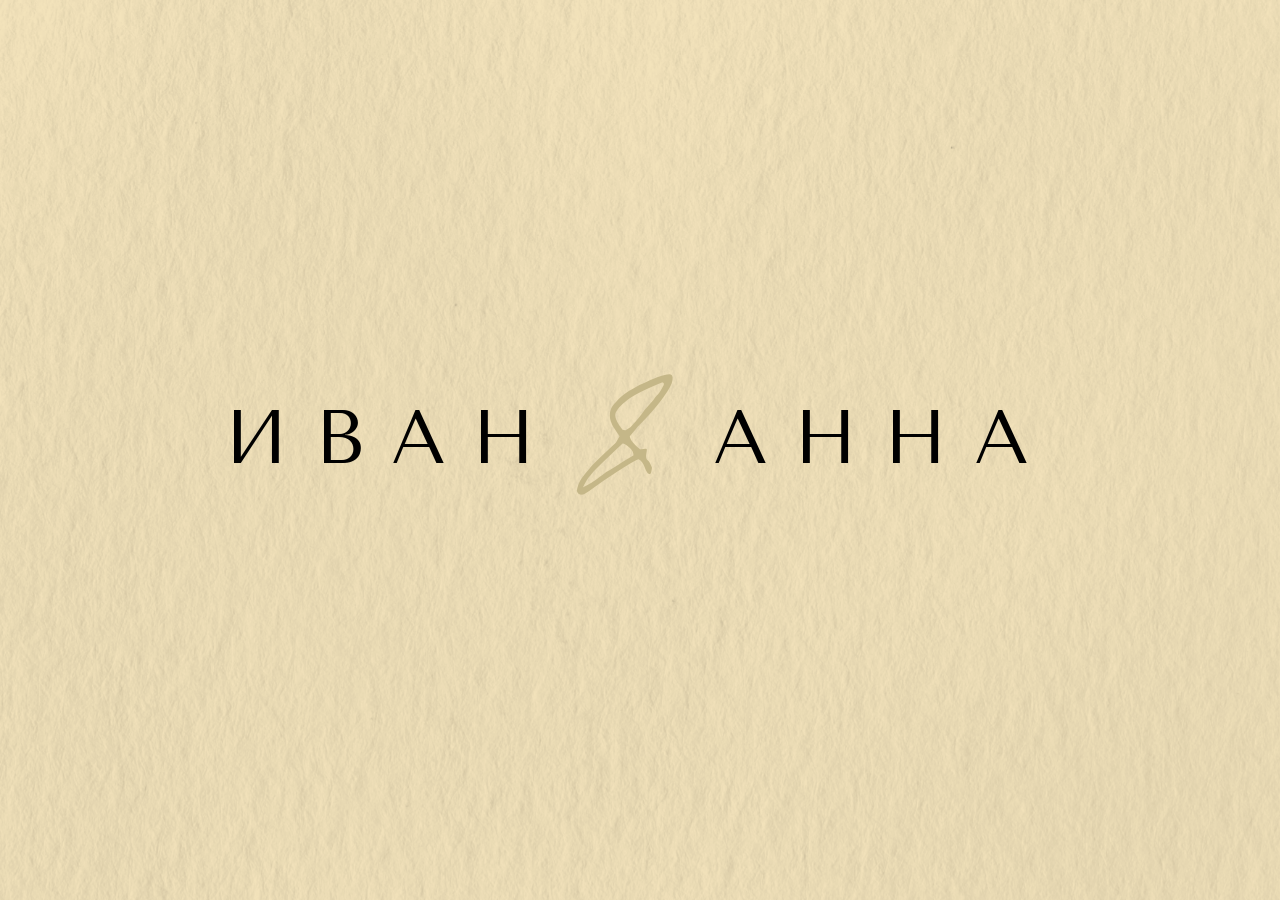
<file: wedding-invitation/index.html>
<!DOCTYPE html>
<html lang="ru">
	<head>
		<title>Иван & Анна</title>

		<meta charset="UTF-8">

		<!-- Fonts -->
		<link rel="preconnect" href="https://fonts.googleapis.com">
		<link rel="preconnect" href="https://fonts.gstatic.com" crossorigin>
		<link href="https://fonts.googleapis.com/css2?family=Cormorant:ital,wght@0,300;0,400;0,500;0,600;0,700;1,300;1,400;1,500;1,600;1,700&family=Tenor+Sans&display=swap" rel="stylesheet">
		<link rel="stylesheet" type="text/css" href="fonts/fonts.css">

		<!-- CSS -->
		<link rel="stylesheet" type="text/css" href="css/style.css">

		<meta name="viewport" content="width=device-width, initial-scale=1">

		<meta name="format-detection" content="telephone=no">

		<meta name="robots" content="noindex, noimageindex, nofollow, noai, noimageai">
	</head>
	<body class="animation">
		
		<div class="bg-image"></div>

		<button class="btn-confirm" onClick="smoothScroll('form');">
			<svg viewBox="0 0 194 194" fill="none" xmlns="http://www.w3.org/2000/svg"> <path d="M177.35 108.751C177.349 108.774 177.314 108.782 177.247 108.777C177.179 108.772 177.146 108.759 177.148 108.736C177.175 108.364 177.202 108.072 177.229 107.859L177.332 106.693L177.408 105.425C177.412 105.21 177.428 104.916 177.455 104.544C177.457 104.522 177.492 104.513 177.559 104.518C177.627 104.523 177.66 104.537 177.658 104.559C177.628 104.976 177.633 105.283 177.676 105.478C177.717 105.685 177.814 105.828 177.967 105.907C178.131 105.987 178.382 106.04 178.72 106.065L186.428 106.631C186.811 106.659 187.066 106.655 187.193 106.619C187.32 106.594 187.405 106.515 187.448 106.383C187.492 106.25 187.53 105.97 187.561 105.541L187.816 102.076C187.849 101.626 187.854 101.32 187.832 101.16C187.809 101.011 187.737 100.909 187.616 100.855C187.495 100.812 187.243 100.777 186.86 100.749L179.152 100.183C178.803 100.157 178.547 100.172 178.384 100.228C178.221 100.284 178.105 100.406 178.034 100.593C177.964 100.781 177.913 101.083 177.883 101.5C177.88 101.534 177.845 101.548 177.778 101.543C177.71 101.538 177.678 101.519 177.68 101.485C177.706 101.125 177.733 100.838 177.76 100.624L177.87 99.3579L177.94 98.1735C177.945 97.9586 177.96 97.6652 177.988 97.2933C177.989 97.2708 178.024 97.262 178.092 97.267C178.159 97.272 178.192 97.2857 178.191 97.3082C178.16 97.7252 178.166 98.0315 178.208 98.2272C178.25 98.4341 178.347 98.5772 178.499 98.6564C178.663 98.7477 178.913 98.8057 179.251 98.8306L186.874 99.3903C187.224 99.4159 187.497 99.402 187.693 99.3484C187.89 99.2949 188.04 99.17 188.145 98.9738C188.25 98.7776 188.317 98.4823 188.346 98.0879C188.349 98.0541 188.384 98.0397 188.452 98.0447C188.519 98.0496 188.552 98.069 188.549 98.1028C188.522 98.4747 188.49 98.8348 188.453 99.1833C188.319 100.692 188.194 102.251 188.075 103.863C187.969 105.305 187.863 106.991 187.755 108.92L187.712 109.512C187.71 109.534 187.675 109.543 187.608 109.538C187.54 109.533 187.507 109.519 187.509 109.497C187.538 109.091 187.516 108.784 187.44 108.574C187.365 108.365 187.235 108.214 187.049 108.121C186.862 108.039 186.594 107.985 186.245 107.96L178.622 107.4C178.284 107.375 178.028 107.39 177.854 107.446C177.691 107.513 177.574 107.64 177.503 107.828C177.432 108.026 177.381 108.334 177.35 108.751Z" fill="black"/> <path d="M175.551 115.186C175.791 114.163 176.242 113.306 176.904 112.614C177.573 111.935 178.367 111.472 179.284 111.223C180.21 110.987 181.157 110.983 182.124 111.21C183.257 111.476 184.158 111.989 184.827 112.749C185.507 113.512 185.946 114.387 186.144 115.373C186.339 116.371 186.327 117.337 186.108 118.272C185.863 119.317 185.4 120.178 184.719 120.853C184.049 121.532 183.264 121.986 182.363 122.216C181.459 122.456 180.556 122.471 179.654 122.259C178.653 122.024 177.797 121.545 177.085 120.821C176.372 120.096 175.879 119.232 175.604 118.228C175.326 117.234 175.309 116.22 175.551 115.186ZM175.779 115.849C175.614 116.553 175.647 117.228 175.878 117.874C176.11 118.52 176.534 119.084 177.153 119.566C177.779 120.061 178.577 120.422 179.544 120.649C180.567 120.889 181.523 120.922 182.411 120.747C183.297 120.584 184.044 120.219 184.652 119.654C185.258 119.1 185.664 118.383 185.871 117.503C186.139 116.359 185.958 115.376 185.326 114.555C184.706 113.736 183.714 113.167 182.35 112.847C181.305 112.602 180.316 112.561 179.384 112.726C178.452 112.89 177.668 113.24 177.031 113.775C176.393 114.322 175.975 115.013 175.779 115.849Z" fill="black"/> <path d="M170.384 131.831C170.347 131.926 170.315 131.974 170.29 131.976C170.271 131.993 170.214 131.983 170.12 131.945C170.057 131.92 169.893 131.843 169.628 131.714C169.048 131.398 168.344 131.076 167.514 130.747C167.461 130.726 167.448 130.684 167.473 130.621C167.498 130.558 167.536 130.537 167.589 130.558C168.482 130.912 169.236 130.956 169.852 130.69C170.468 130.424 170.962 129.824 171.333 128.889L173.164 124.273C173.468 123.507 173.496 122.855 173.246 122.319C172.987 121.778 172.374 121.316 171.408 120.933C171.355 120.912 171.342 120.87 171.367 120.807C171.392 120.744 171.43 120.723 171.483 120.744C172.27 121.056 173.016 121.291 173.719 121.449C173.807 121.472 173.901 121.496 174 121.523C174.088 121.546 174.179 121.576 174.274 121.614C174.358 121.647 174.408 121.673 174.425 121.692C174.438 121.722 174.427 121.778 174.394 121.862C174.073 122.671 174.285 123.545 175.031 124.485C175.782 125.44 176.748 126.315 177.927 127.111C179.117 127.911 180.163 128.491 181.066 128.849C181.487 129.016 181.847 129.025 182.149 128.878C182.447 128.74 182.723 128.351 182.977 127.711C182.985 127.69 183.021 127.692 183.084 127.717C183.147 127.742 183.174 127.765 183.166 127.786L180.153 135.379C180.145 135.4 180.109 135.398 180.046 135.373C179.983 135.348 179.956 135.325 179.964 135.304C180.118 134.915 180.199 134.619 180.207 134.416C180.225 134.216 180.176 134.051 180.058 133.919C179.936 133.797 179.717 133.674 179.402 133.549L172.109 130.655C171.699 130.493 171.423 130.408 171.28 130.4C171.137 130.392 171.013 130.476 170.906 130.653C170.796 130.84 170.622 131.232 170.384 131.831ZM179.871 132.277C180.217 132.414 180.457 132.485 180.589 132.489C180.717 132.503 180.816 132.451 180.887 132.333C180.969 132.22 181.089 131.964 181.247 131.565L181.572 130.745C181.697 130.43 181.743 130.193 181.709 130.034C181.67 129.885 181.563 129.757 181.387 129.651C181.221 129.548 180.838 129.348 180.239 129.05C179.023 128.409 177.74 127.584 176.39 126.574C175.036 125.575 174.201 124.569 173.886 123.557L172.173 127.873C171.998 128.314 171.896 128.602 171.867 128.736C171.844 128.885 171.879 128.996 171.972 129.07C172.071 129.158 172.293 129.27 172.64 129.408L179.871 132.277Z" fill="black"/> <path d="M177.29 140.107C177.635 139.498 177.733 138.924 177.584 138.385C177.444 137.851 177.048 137.289 176.396 136.699C176.382 136.678 176.391 136.638 176.425 136.579C176.452 136.53 176.476 136.511 176.496 136.522C176.759 136.723 177.186 137.023 177.778 137.423C178.369 137.823 178.822 138.112 179.137 138.29C179.186 138.318 179.194 138.361 179.161 138.42C179.127 138.479 179.086 138.495 179.037 138.467C178.82 138.345 178.559 138.554 178.253 139.095C177.75 139.914 177.176 140.893 176.53 142.034C176.202 142.614 175.864 143.234 175.516 143.894L174.963 144.905C174.757 145.269 174.632 145.549 174.586 145.744C174.541 145.939 174.578 146.102 174.697 146.235C174.731 146.267 174.734 146.308 174.706 146.357C174.673 146.416 174.636 146.434 174.597 146.412C174.339 146.227 173.916 145.942 173.328 145.557C172.735 145.183 172.252 144.89 171.878 144.678C171.859 144.667 171.866 144.632 171.899 144.573C171.927 144.524 171.951 144.505 171.97 144.516C172.766 144.876 173.423 144.988 173.941 144.853C174.459 144.717 174.899 144.33 175.261 143.691C175.467 143.327 175.59 143.053 175.63 142.868C175.68 142.688 175.657 142.533 175.563 142.401C175.478 142.276 175.293 142.132 175.008 141.971L168.209 138.121C167.905 137.949 167.667 137.853 167.496 137.834C167.319 137.825 167.153 137.9 166.998 138.059C166.843 138.218 166.649 138.504 166.415 138.917C166.404 138.936 166.369 138.93 166.31 138.896C166.251 138.863 166.227 138.836 166.238 138.817C166.433 138.472 166.591 138.205 166.712 138.014L167.387 136.857L168.015 135.713C168.116 135.511 168.267 135.233 168.468 134.879C168.484 134.849 168.522 134.851 168.581 134.885C168.64 134.918 168.661 134.95 168.645 134.979C168.416 135.382 168.274 135.691 168.217 135.906C168.161 136.12 168.182 136.301 168.28 136.448C168.389 136.6 168.591 136.76 168.886 136.927L175.714 140.793C175.989 140.949 176.203 141.03 176.354 141.038C176.515 141.052 176.66 140.991 176.789 140.856C176.917 140.721 177.084 140.471 177.29 140.107Z" fill="black"/> <path d="M165.994 149.701C165.389 150.377 164.708 150.777 163.951 150.901C163.194 151.025 162.508 150.857 161.893 150.396C161.414 150.037 161.075 149.585 160.876 149.04C160.68 148.511 160.631 147.945 160.73 147.342C160.832 146.755 161.083 146.194 161.483 145.661C161.7 145.372 161.951 145.065 162.235 144.742C162.339 144.623 162.46 144.48 162.598 144.315C162.736 144.15 162.886 143.959 163.049 143.742L163.747 142.783C163.867 142.605 164.035 142.371 164.252 142.081C164.273 142.054 164.31 142.061 164.364 142.102C164.418 142.142 164.435 142.176 164.415 142.203C164.178 142.52 164.027 142.767 163.964 142.946C163.903 143.14 163.912 143.316 163.991 143.475C164.07 143.633 164.245 143.814 164.517 144.017L170.794 148.725C171.065 148.928 171.288 149.046 171.462 149.077C171.629 149.118 171.793 149.079 171.953 148.959C172.116 148.855 172.316 148.645 172.553 148.328C172.567 148.31 172.601 148.322 172.655 148.362C172.709 148.403 172.73 148.432 172.716 148.45L172.194 149.118C171.878 149.502 171.631 149.812 171.455 150.047C171.272 150.291 171.086 150.568 170.896 150.877C170.83 150.984 170.751 151.108 170.659 151.25C170.559 151.402 170.448 151.559 170.326 151.721C169.743 152.499 169.137 152.969 168.506 153.131C167.885 153.301 167.303 153.182 166.761 152.775C166.327 152.45 166.039 152.015 165.896 151.471C165.763 150.933 165.796 150.343 165.994 149.701ZM170.289 151.291C170.452 151.074 170.555 150.89 170.597 150.738C170.634 150.596 170.604 150.447 170.509 150.291C170.417 150.151 170.235 149.979 169.964 149.776L167.388 147.844L166.927 148.43C166.479 149.027 166.315 149.603 166.435 150.159C166.555 150.715 166.895 151.203 167.455 151.623C167.971 152.009 168.471 152.18 168.957 152.135C169.445 152.105 169.889 151.824 170.289 151.291ZM161.917 145.647C161.436 146.289 161.247 146.889 161.351 147.447C161.448 148.014 161.808 148.532 162.432 149C163.119 149.515 163.813 149.738 164.513 149.671C165.214 149.603 165.83 149.224 166.361 148.535C166.553 148.298 166.777 147.979 167.035 147.579L163.713 145.088C163.487 144.919 163.287 144.818 163.113 144.786C162.948 144.761 162.77 144.811 162.578 144.935C162.395 145.067 162.174 145.304 161.917 145.647Z" fill="black"/> <path d="M155.068 157.036C155.085 157.051 155.078 157.075 155.047 157.108C155.024 157.133 154.996 157.146 154.964 157.147C154.933 157.164 154.913 157.169 154.905 157.161C154.388 156.522 153.87 155.96 153.351 155.473C153.285 155.411 153.247 155.353 153.237 155.297C153.235 155.249 153.269 155.188 153.339 155.114L158.274 149.845C158.298 149.82 158.334 149.831 158.383 149.877C158.433 149.923 158.446 149.959 158.423 149.984C158.145 150.28 157.965 150.514 157.882 150.685C157.8 150.855 157.793 151.019 157.862 151.177C157.94 151.342 158.102 151.541 158.349 151.773L164.076 157.137C164.324 157.368 164.528 157.514 164.69 157.572C164.852 157.631 165.019 157.609 165.192 157.508C165.365 157.422 165.586 157.235 165.857 156.947C165.88 156.922 165.916 156.933 165.966 156.979C166.015 157.025 166.028 157.061 166.005 157.086L161.278 162.132C161.201 162.215 161.125 162.221 161.051 162.152L159.469 160.717C159.445 160.693 159.451 160.653 159.489 160.596C159.528 160.555 159.564 160.542 159.596 160.557C160.104 160.924 160.596 161.083 161.075 161.036C161.561 160.996 162.005 160.762 162.406 160.333L162.997 159.702C163.337 159.339 163.511 159.046 163.52 158.822C163.537 158.605 163.397 158.358 163.1 158.08L160.589 155.728L159.315 157.089C158.921 157.509 158.701 157.884 158.656 158.213C158.619 158.55 158.753 158.862 159.058 159.147C159.075 159.163 159.064 159.191 159.025 159.232C158.979 159.282 158.947 159.299 158.931 159.283L157.903 158.298L157.335 157.789C157.056 157.558 156.842 157.373 156.694 157.234C156.677 157.219 156.692 157.186 156.738 157.137C156.785 157.087 156.816 157.07 156.833 157.086C157.187 157.418 157.544 157.558 157.902 157.507C158.26 157.471 158.648 157.23 159.065 156.785L160.305 155.462L157.472 152.808C157.175 152.53 156.923 152.395 156.715 152.402C156.5 152.417 156.234 152.593 155.917 152.931L155.164 153.735C154.724 154.205 154.497 154.72 154.483 155.28C154.47 155.856 154.665 156.441 155.068 157.036Z" fill="black"/> <path d="M151.244 158.885C151.009 158.61 150.803 158.437 150.624 158.367C150.453 158.305 150.25 158.329 150.017 158.438C149.775 158.555 149.439 158.797 149.009 159.163C148.983 159.185 148.949 159.17 148.905 159.118C148.861 159.067 148.852 159.03 148.877 159.008C149.23 158.708 149.509 158.478 149.714 158.318L150.848 157.375L151.727 156.603C151.883 156.456 152.103 156.261 152.387 156.019C152.404 156.005 152.435 156.023 152.479 156.075C152.523 156.126 152.536 156.159 152.519 156.174C152.209 156.438 152.004 156.65 151.903 156.81C151.793 156.977 151.764 157.143 151.815 157.308C151.873 157.481 152.012 157.696 152.232 157.954L157.319 163.928C157.539 164.186 157.726 164.354 157.88 164.43C158.035 164.507 158.203 164.504 158.386 164.423C158.568 164.357 158.813 164.192 159.123 163.929C159.14 163.914 159.171 163.933 159.215 163.984C159.259 164.036 159.272 164.069 159.255 164.084L158.573 164.642C158.197 164.932 157.897 165.173 157.673 165.363C157.467 165.539 157.233 165.761 156.971 166.028C156.868 166.116 156.712 166.256 156.504 166.448C156.295 166.656 156.109 166.829 155.946 166.968C155.137 167.657 154.334 168.029 153.536 168.085C152.745 168.15 152.042 167.822 151.427 167.099C150.951 166.54 150.69 165.946 150.644 165.317C150.59 164.696 150.701 164.103 150.979 163.541C151.248 162.985 151.614 162.509 152.079 162.114C152.328 161.901 152.553 161.747 152.753 161.651C152.779 161.629 152.81 161.639 152.847 161.682C152.869 161.708 152.887 161.738 152.9 161.771C152.905 161.811 152.895 161.835 152.87 161.841C152.703 161.923 152.534 162.038 152.362 162.185C151.854 162.617 151.582 163.168 151.544 163.838C151.506 164.509 151.784 165.192 152.378 165.889C152.956 166.568 153.579 166.951 154.245 167.036C154.919 167.13 155.54 166.936 156.107 166.452C156.365 166.232 156.541 166.046 156.633 165.893C156.724 165.756 156.741 165.601 156.682 165.428C156.631 165.264 156.492 165.048 156.265 164.782L151.244 158.885Z" fill="black"/> <path d="M136.571 167.927C136.486 167.983 136.432 168.004 136.41 167.991C136.385 167.994 136.345 167.952 136.29 167.867C136.253 167.81 136.164 167.652 136.024 167.393C135.734 166.8 135.347 166.129 134.863 165.379C134.832 165.332 134.845 165.289 134.902 165.253C134.959 165.216 135.003 165.221 135.034 165.269C135.555 166.075 136.144 166.549 136.8 166.689C137.456 166.83 138.206 166.628 139.051 166.082L143.221 163.385C143.913 162.937 144.314 162.423 144.422 161.841C144.525 161.251 144.293 160.519 143.729 159.646C143.698 159.598 143.712 159.556 143.768 159.519C143.825 159.483 143.869 159.488 143.9 159.535C144.36 160.247 144.831 160.871 145.312 161.407C145.371 161.477 145.432 161.552 145.497 161.631C145.556 161.701 145.612 161.778 145.668 161.864C145.717 161.939 145.743 161.99 145.745 162.015C145.739 162.046 145.697 162.087 145.622 162.136C144.891 162.608 144.557 163.443 144.618 164.641C144.676 165.855 144.955 167.128 145.453 168.461C145.958 169.803 146.474 170.882 147.001 171.698C147.247 172.077 147.535 172.294 147.867 172.349C148.189 172.41 148.639 172.254 149.218 171.879C149.237 171.867 149.265 171.889 149.301 171.946C149.338 172.003 149.347 172.038 149.328 172.05L142.468 176.486C142.449 176.498 142.422 176.476 142.385 176.419C142.348 176.362 142.339 176.327 142.358 176.315C142.709 176.088 142.947 175.894 143.071 175.733C143.202 175.581 143.257 175.417 143.238 175.241C143.209 175.072 143.103 174.845 142.918 174.56L138.658 167.971C138.418 167.601 138.243 167.371 138.131 167.282C138.02 167.192 137.869 167.189 137.68 167.271C137.482 167.359 137.112 167.578 136.571 167.927ZM144.039 173.795C144.241 174.108 144.395 174.305 144.5 174.385C144.596 174.471 144.707 174.486 144.834 174.432C144.966 174.386 145.212 174.247 145.573 174.014L146.313 173.536C146.597 173.352 146.772 173.185 146.837 173.035C146.892 172.892 146.879 172.726 146.797 172.536C146.721 172.357 146.526 171.972 146.211 171.381C145.592 170.153 145.026 168.737 144.513 167.131C143.99 165.532 143.894 164.228 144.224 163.221L140.325 165.742C139.926 166 139.676 166.175 139.575 166.268C139.47 166.376 139.434 166.487 139.467 166.6C139.496 166.729 139.612 166.95 139.815 167.263L144.039 173.795Z" fill="black"/> <path d="M125.243 173.181C125.223 173.19 125.198 173.164 125.17 173.102C125.142 173.041 125.139 173.005 125.159 172.996C125.499 172.842 125.768 172.725 125.969 172.647L127.087 172.158L128.283 171.596C128.464 171.501 128.708 171.384 129.017 171.244C129.048 171.23 129.077 171.254 129.105 171.316C129.133 171.377 129.132 171.415 129.101 171.429C128.71 171.607 128.434 171.763 128.272 171.899C128.11 172.034 128.031 172.188 128.035 172.36C128.043 172.543 128.117 172.788 128.257 173.097L131.067 179.285L133.872 171.031L133.689 170.63C133.549 170.321 133.413 170.104 133.281 169.978C133.154 169.862 132.986 169.82 132.778 169.853C132.569 169.885 132.27 169.99 131.879 170.168C131.858 170.177 131.834 170.151 131.806 170.089C131.778 170.028 131.774 169.992 131.795 169.983C132.124 169.833 132.389 169.719 132.589 169.641L133.784 169.117L134.872 168.604C135.063 168.505 135.328 168.378 135.668 168.224C135.688 168.215 135.713 168.241 135.741 168.303C135.769 168.364 135.773 168.4 135.752 168.409C135.371 168.582 135.105 168.734 134.954 168.865C134.792 169 134.713 169.154 134.717 169.326C134.715 169.513 134.784 169.761 134.924 170.07L138.168 177.214C138.308 177.523 138.442 177.735 138.569 177.851C138.696 177.967 138.859 178.011 139.057 177.983C139.26 177.966 139.552 177.87 139.932 177.697C139.963 177.683 139.993 177.707 140.021 177.769C140.049 177.831 140.047 177.869 140.017 177.883L139.223 178.225C138.781 178.4 138.416 178.553 138.128 178.684C137.799 178.834 137.403 179.026 136.939 179.262L136.174 179.627C136.154 179.637 136.129 179.611 136.101 179.549C136.073 179.487 136.069 179.452 136.09 179.442C136.471 179.269 136.74 179.11 136.897 178.964C137.054 178.818 137.133 178.652 137.135 178.465C137.132 178.293 137.06 178.053 136.92 177.744L134.117 171.571L131.32 179.84L131.488 180.21C131.628 180.519 131.767 180.729 131.904 180.84C132.036 180.967 132.208 181.019 132.422 180.996C132.625 180.979 132.921 180.881 133.312 180.703C133.343 180.689 133.373 180.713 133.401 180.775C133.429 180.837 133.427 180.875 133.396 180.889L132.649 181.21C132.166 181.404 131.76 181.576 131.431 181.725C131.143 181.856 130.777 182.035 130.334 182.261L129.539 182.64C129.518 182.65 129.494 182.624 129.466 182.562C129.438 182.5 129.434 182.465 129.455 182.455C129.835 182.282 130.099 182.125 130.246 181.984C130.397 181.853 130.476 181.7 130.483 181.523C130.479 181.351 130.407 181.111 130.267 180.802L127.023 173.657C126.883 173.349 126.747 173.131 126.615 173.005C126.478 172.894 126.31 172.852 126.112 172.88C125.913 172.908 125.624 173.008 125.243 173.181Z" fill="black"/> <path d="M124.356 183.897C125.03 183.704 125.502 183.362 125.772 182.873C126.046 182.394 126.157 181.716 126.105 180.838C126.109 180.813 126.144 180.791 126.209 180.772C126.264 180.757 126.294 180.76 126.3 180.782C126.347 181.109 126.442 181.623 126.584 182.322C126.726 183.022 126.847 183.546 126.947 183.893C126.963 183.947 126.938 183.984 126.873 184.003C126.808 184.021 126.767 184.004 126.752 183.949C126.683 183.71 126.35 183.677 125.753 183.848C124.821 184.081 123.725 184.378 122.465 184.74C121.824 184.924 121.149 185.13 120.438 185.358L119.335 185.692C118.933 185.808 118.648 185.919 118.479 186.027C118.31 186.134 118.222 186.277 118.214 186.455C118.216 186.502 118.19 186.533 118.135 186.549C118.07 186.567 118.031 186.555 118.019 186.511C117.964 186.198 117.862 185.698 117.712 185.013C117.551 184.33 117.411 183.782 117.292 183.37C117.286 183.348 117.316 183.328 117.381 183.309C117.435 183.294 117.465 183.297 117.472 183.318C117.788 184.133 118.178 184.673 118.643 184.939C119.107 185.205 119.692 185.237 120.398 185.034C120.8 184.919 121.08 184.809 121.238 184.705C121.399 184.611 121.492 184.485 121.517 184.325C121.545 184.176 121.513 183.944 121.423 183.629L119.265 176.12C119.168 175.783 119.065 175.548 118.957 175.415C118.837 175.285 118.666 175.222 118.444 175.227C118.222 175.232 117.883 175.3 117.427 175.431C117.405 175.438 117.385 175.408 117.367 175.343C117.348 175.278 117.349 175.242 117.371 175.236C117.751 175.127 118.051 175.046 118.272 174.995L119.563 174.641L120.813 174.265C121.027 174.191 121.329 174.098 121.72 173.986C121.753 173.977 121.778 174.005 121.797 174.07C121.816 174.135 121.809 174.172 121.776 174.182C121.331 174.31 121.013 174.43 120.822 174.544C120.632 174.657 120.52 174.801 120.488 174.975C120.459 175.16 120.491 175.415 120.584 175.741L122.751 183.282C122.839 183.587 122.934 183.794 123.036 183.906C123.142 184.028 123.288 184.086 123.474 184.08C123.66 184.073 123.954 184.012 124.356 183.897Z" fill="black"/> <path d="M110.066 182.781C107.766 183.138 106.474 182.401 106.19 180.57C106.091 179.933 106.154 179.346 106.379 178.808C106.593 178.272 106.947 177.828 107.442 177.477C107.936 177.126 108.524 176.897 109.205 176.792C109.484 176.748 109.821 176.713 110.217 176.686C110.375 176.673 110.584 176.652 110.842 176.623C111.089 176.596 111.375 176.558 111.699 176.507L112.785 176.322C113.006 176.276 113.301 176.224 113.67 176.167C113.703 176.162 113.725 176.193 113.736 176.26C113.746 176.327 113.735 176.363 113.701 176.368C113.29 176.443 112.998 176.517 112.826 176.589C112.656 176.673 112.55 176.798 112.507 176.965C112.453 177.133 112.453 177.391 112.507 177.737L113.711 185.491C113.765 185.837 113.836 186.077 113.926 186.212C114.017 186.358 114.156 186.445 114.344 186.473C114.531 186.501 114.832 186.489 115.247 186.436C115.269 186.432 115.286 186.464 115.296 186.531C115.306 186.598 115.3 186.633 115.278 186.637L114.472 186.745C113.977 186.799 113.579 186.849 113.277 186.896C112.942 186.948 112.52 187.025 112.01 187.127L111.142 187.279C111.119 187.282 111.103 187.25 111.092 187.183C111.082 187.116 111.088 187.081 111.11 187.078C111.533 187.001 111.84 186.919 112.033 186.832C112.214 186.746 112.33 186.614 112.382 186.434C112.436 186.266 112.436 186.009 112.383 185.663L111.865 182.33C111.213 182.546 110.613 182.696 110.066 182.781ZM109.575 177.077C108.715 177.211 108.132 177.507 107.826 177.966C107.511 178.438 107.421 179.11 107.556 179.98C107.707 180.952 108.022 181.617 108.501 181.978C108.979 182.338 109.638 182.453 110.475 182.323C110.877 182.26 111.322 182.145 111.811 181.978L111.184 177.942C111.127 177.574 110.99 177.315 110.772 177.166C110.554 177.017 110.155 176.987 109.575 177.077Z" fill="black"/> <path d="M87.9425 177.626C87.9199 177.625 87.9101 177.59 87.913 177.523C87.9158 177.455 87.9286 177.421 87.9512 177.422C88.3237 177.438 88.6169 177.456 88.8309 177.477L89.9985 177.543L91.2692 177.58C91.4842 177.578 91.7779 177.585 92.1504 177.601C92.173 177.602 92.1828 177.636 92.18 177.704C92.1771 177.772 92.1644 177.805 92.1418 177.804C91.7241 177.786 91.4181 177.801 91.2238 177.85C91.0182 177.898 90.8782 177.999 90.8038 178.154C90.7289 178.321 90.6842 178.573 90.6698 178.912L90.3419 186.633C90.3256 187.017 90.3373 187.272 90.3772 187.398C90.4058 187.524 90.4871 187.606 90.6211 187.646C90.7552 187.685 91.0366 187.714 91.4656 187.733L94.9368 187.88C95.3883 187.899 95.6938 187.895 95.8533 187.868C96.0015 187.84 96.1008 187.765 96.1512 187.643C96.1903 187.52 96.2181 187.267 96.2344 186.883L96.5623 179.162C96.5772 178.812 96.5541 178.557 96.4931 178.396C96.4321 178.235 96.3068 178.122 96.1173 178.058C95.9278 177.993 95.6242 177.952 95.2066 177.934C95.1727 177.933 95.1572 177.898 95.1601 177.83C95.163 177.763 95.1813 177.73 95.2152 177.731C95.5764 177.746 95.864 177.764 96.078 177.785L97.3473 177.855L98.5332 177.889C98.7482 177.887 99.0419 177.893 99.4145 177.909C99.437 177.91 99.4469 177.945 99.444 178.012C99.4411 178.08 99.4284 178.113 99.4058 178.113C98.9882 178.095 98.6822 178.11 98.4879 178.158C98.2823 178.206 98.1423 178.308 98.0678 178.463C97.9816 178.629 97.9313 178.881 97.9169 179.22L97.5926 186.856C97.5777 187.206 97.6001 187.479 97.6596 187.673C97.7192 187.868 97.8487 188.015 98.048 188.114C98.2474 188.213 98.5446 188.271 98.9397 188.288C98.9736 188.289 98.9891 188.324 98.9862 188.391C98.9833 188.459 98.9649 188.492 98.9311 188.491C98.5586 188.475 98.1976 188.454 97.8481 188.428C96.3364 188.341 94.7735 188.263 93.1592 188.195C91.7143 188.133 90.026 188.079 88.0943 188.03L87.5016 188.005C87.4791 188.004 87.4692 187.97 87.4721 187.902C87.475 187.834 87.4877 187.801 87.5103 187.802C87.9166 187.819 88.2233 187.787 88.4304 187.705C88.6374 187.624 88.7845 187.489 88.8717 187.3C88.9475 187.111 88.9929 186.842 89.0078 186.492L89.3322 178.855C89.3465 178.516 89.3235 178.261 89.2629 178.089C89.1906 177.927 89.0597 177.814 88.8702 177.75C88.6694 177.685 88.3602 177.643 87.9425 177.626Z" fill="black"/> <path d="M83.6505 178.076C83.7155 177.72 83.7188 177.451 83.6603 177.268C83.5999 177.096 83.4535 176.954 83.2212 176.843C82.9777 176.73 82.5781 176.622 82.0224 176.521C81.9891 176.514 81.9785 176.478 81.9907 176.411C82.0029 176.345 82.0257 176.314 82.059 176.321C82.5147 176.404 82.8693 176.474 83.1229 176.532L84.5703 176.814L85.7237 177.008C85.9369 177.035 86.2269 177.082 86.5936 177.15C86.6159 177.154 86.6209 177.189 86.6087 177.256C86.5965 177.322 86.5793 177.354 86.5571 177.35C86.1569 177.276 85.8629 177.251 85.6749 177.274C85.4758 177.296 85.3287 177.378 85.2336 177.521C85.1364 177.676 85.0573 177.92 84.9964 178.253L83.5852 185.972C83.5242 186.305 83.5129 186.556 83.5511 186.724C83.5893 186.892 83.6979 187.021 83.8766 187.111C84.0423 187.21 84.3251 187.296 84.7253 187.369C84.7475 187.373 84.7525 187.409 84.7403 187.475C84.7281 187.542 84.7109 187.573 84.6887 187.569L83.8248 187.394C83.3621 187.286 82.9862 187.206 82.6973 187.153C82.4305 187.105 82.1107 187.063 81.7378 187.03C81.6045 187.005 81.3978 186.973 81.118 186.934C80.8249 186.903 80.5728 186.868 80.3616 186.83C79.3169 186.639 78.5204 186.252 77.9723 185.669C77.4221 185.098 77.2323 184.345 77.403 183.412C77.5351 182.689 77.8302 182.112 78.2884 181.678C78.7355 181.243 79.2648 180.955 79.8764 180.814C80.4768 180.672 81.0771 180.655 81.6772 180.765C81.9996 180.824 82.2612 180.9 82.4622 180.994C82.4956 181 82.5072 181.031 82.497 181.087C82.4909 181.12 82.4793 181.152 82.462 181.184C82.4337 181.213 82.4095 181.22 82.3893 181.205C82.2196 181.128 82.0236 181.069 81.8013 181.029C81.1455 180.909 80.5461 181.046 80.0031 181.441C79.46 181.835 79.1062 182.483 78.9416 183.383C78.7811 184.261 78.8784 184.985 79.2336 185.555C79.5867 186.137 80.13 186.495 80.8636 186.629C81.197 186.69 81.4522 186.708 81.629 186.682C81.7928 186.666 81.9232 186.581 82.0204 186.427C82.1155 186.283 82.1946 186.039 82.2576 185.695L83.6505 178.076Z" fill="black"/> <path d="M66.5284 172.132C66.507 172.125 66.5068 172.089 66.528 172.025C66.5492 171.96 66.5705 171.932 66.592 171.939C66.9462 172.055 67.2235 172.152 67.4239 172.23L68.5778 172.627L69.8389 173.024C70.0356 173.077 70.295 173.156 70.617 173.262C70.6492 173.272 70.6547 173.31 70.6336 173.374C70.6124 173.439 70.5857 173.465 70.5535 173.455C70.1456 173.321 69.8363 173.249 69.6254 173.239C69.4146 173.229 69.2523 173.289 69.1385 173.418C69.0211 173.558 68.9096 173.789 68.8037 174.111L66.6815 180.567L74.3334 176.392L74.471 175.974C74.5768 175.652 74.624 175.4 74.6126 175.217C74.5975 175.046 74.5023 174.902 74.3267 174.784C74.1511 174.667 73.8594 174.542 73.4515 174.408C73.4301 174.4 73.4299 174.365 73.4511 174.3C73.4723 174.236 73.4936 174.207 73.5151 174.214C73.8585 174.327 74.1305 174.423 74.3309 174.5L75.5653 174.924L76.7137 175.284C76.9212 175.34 77.202 175.426 77.5562 175.543C77.5777 175.55 77.5778 175.586 77.5567 175.65C77.5355 175.714 77.5142 175.743 77.4927 175.736C77.0956 175.605 76.7969 175.537 76.5968 175.531C76.386 175.521 76.2237 175.58 76.1099 175.71C75.9818 175.846 75.8649 176.075 75.759 176.397L73.3086 183.851C73.2028 184.173 73.1574 184.42 73.1724 184.592C73.1874 184.763 73.2773 184.906 73.4421 185.019C73.6034 185.144 73.8826 185.271 74.2798 185.402C74.312 185.412 74.3175 185.45 74.2963 185.514C74.2752 185.578 74.2485 185.605 74.2163 185.595L73.4005 185.309C72.9567 185.139 72.5846 185.005 72.284 184.906C71.9406 184.793 71.5184 184.666 71.0176 184.525L70.2073 184.277C70.1859 184.27 70.1857 184.234 70.2069 184.17C70.228 184.105 70.2494 184.077 70.2708 184.084C70.668 184.214 70.9737 184.279 71.1881 184.278C71.4025 184.277 71.5737 184.209 71.7017 184.072C71.8155 183.943 71.9254 183.718 72.0312 183.396L74.1482 176.956L66.4909 181.146L66.3639 181.533C66.2581 181.855 66.218 182.103 66.2438 182.278C66.2552 182.461 66.347 182.616 66.519 182.743C66.6803 182.868 66.9649 182.997 67.3728 183.131C67.405 183.142 67.4105 183.179 67.3893 183.244C67.3682 183.308 67.3415 183.335 67.3093 183.324L66.5418 183.054C66.0551 182.87 65.64 182.722 65.2965 182.609C64.996 182.51 64.6061 182.394 64.1267 182.26L63.2842 182.001C63.2628 181.994 63.2626 181.958 63.2838 181.894C63.3049 181.83 63.3263 181.801 63.3477 181.808C63.7449 181.939 64.0453 182.002 64.2489 181.997C64.449 182.004 64.6113 181.944 64.7359 181.818C64.8497 181.689 64.9595 181.464 65.0653 181.142L67.5157 173.687C67.6215 173.365 67.6687 173.113 67.6572 172.931C67.6315 172.756 67.5362 172.612 67.3714 172.498C67.2066 172.384 66.9256 172.262 66.5284 172.132Z" fill="black"/> <path d="M54.8916 178.151C54.4275 177.917 53.9712 177.63 53.5227 177.29C53.0691 176.96 52.7341 176.645 52.5179 176.346C52.4575 176.265 52.43 176.195 52.4353 176.134C52.4253 176.078 52.4383 175.99 52.4741 175.869L53.231 173.954C53.2463 173.924 53.2817 173.916 53.3372 173.932C53.3877 173.957 53.4103 173.987 53.4051 174.023C53.2706 174.942 53.4042 175.743 53.8061 176.427C54.2029 177.12 54.8199 177.678 55.6572 178.101C56.3937 178.472 57.1208 178.624 57.8385 178.555C58.5512 178.497 59.209 178.234 59.8119 177.766C60.4047 177.293 60.9046 176.653 61.3116 175.846C61.7848 174.908 62.0382 173.954 62.0719 172.984C62.1056 172.014 61.9317 171.142 61.5504 170.367C61.1539 169.598 60.5874 169.028 59.851 168.656C58.3983 167.923 56.9394 168.232 55.4745 169.581C55.4592 169.611 55.4314 169.616 55.3911 169.596C55.3608 169.58 55.3381 169.563 55.323 169.542C55.2979 169.517 55.2904 169.494 55.3005 169.474L56.4358 167.75C56.5171 167.639 56.583 167.571 56.6336 167.546C56.669 167.526 56.7423 167.519 56.8535 167.524C57.9647 167.629 59.0046 167.926 59.9731 168.414C61.1937 169.03 62.0905 169.786 62.6635 170.682C63.2313 171.588 63.5161 172.517 63.5179 173.466C63.5196 174.416 63.3119 175.305 62.8947 176.132C62.4216 177.07 61.7446 177.773 60.8638 178.24C59.9678 178.712 58.9943 178.936 57.9434 178.912C56.8773 178.893 55.86 178.639 54.8916 178.151Z" fill="black"/> <path d="M41.1628 169.259C41.1349 169.239 41.1402 169.202 41.1787 169.146C41.2171 169.09 41.2503 169.072 41.2782 169.091C41.5294 169.264 41.8465 169.332 42.2294 169.294C42.606 169.265 42.9919 169.133 43.3872 168.898L50.8556 164.391C51.2795 164.134 51.6561 163.996 51.9855 163.976C52.3056 163.949 52.6284 164.048 52.9541 164.273C53.2611 164.484 53.4689 164.73 53.5774 165.011C53.6859 165.291 53.6601 165.548 53.4998 165.781C53.3844 165.948 53.2292 166.054 53.0343 166.098C52.8329 166.151 52.6345 166.111 52.4391 165.976C52.2623 165.854 52.1641 165.718 52.1445 165.567C52.1155 165.41 52.1216 165.222 52.1625 165.003C52.1929 164.86 52.2073 164.739 52.2057 164.642C52.1976 164.554 52.1564 164.484 52.0819 164.433C51.9889 164.369 51.8684 164.355 51.7206 164.39C51.5728 164.425 51.3786 164.518 51.1381 164.668L50.1512 165.264L49.2459 173.12C49.1942 173.633 49.204 174.017 49.2753 174.272C49.3309 174.53 49.4936 174.752 49.7634 174.937C49.782 174.95 49.7721 174.985 49.7336 175.04C49.6952 175.096 49.6666 175.118 49.648 175.105L49.1552 174.745C48.8889 174.534 48.6116 174.329 48.3232 174.13C47.8859 173.829 47.4561 173.547 47.0339 173.283C46.888 173.196 46.7126 173.082 46.508 172.941C46.48 172.922 46.4853 172.885 46.5238 172.829C46.5622 172.773 46.5954 172.755 46.6233 172.774C47.2281 173.191 47.6362 173.245 47.8478 172.938C47.9183 172.836 47.9662 172.677 47.9914 172.461L48.7276 166.135L43.7073 169.18C43.5303 169.278 43.3873 169.405 43.2783 169.564C42.9963 169.973 43.2041 170.418 43.9019 170.899C43.9298 170.918 43.9246 170.956 43.8861 171.011C43.8476 171.067 43.8145 171.086 43.7865 171.066L43.21 170.649C42.8879 170.399 42.5966 170.185 42.3361 170.005C42.1686 169.89 41.9575 169.758 41.7028 169.61L41.1628 169.259Z" fill="black"/> <path d="M37.8921 165.964C38.412 166.433 38.9512 166.654 39.5097 166.625C40.0607 166.605 40.6952 166.341 41.4132 165.832C41.4368 165.823 41.4737 165.841 41.524 165.887C41.5659 165.924 41.5793 165.952 41.5642 165.969C41.311 166.181 40.925 166.533 40.406 167.023C39.887 167.514 39.5063 167.893 39.264 168.162C39.2261 168.203 39.182 168.202 39.1317 168.156C39.0814 168.111 39.0752 168.067 39.113 168.025C39.2796 167.841 39.1323 167.54 38.6712 167.124C37.9811 166.455 37.1498 165.681 36.1771 164.803C35.6824 164.356 35.1507 163.891 34.5822 163.408L33.7155 162.648C33.4053 162.368 33.1599 162.185 32.9795 162.098C32.7991 162.011 32.6311 162.012 32.4756 162.1C32.4369 162.125 32.3966 162.12 32.3547 162.082C32.3044 162.036 32.2944 161.997 32.3247 161.963C32.5619 161.751 32.932 161.4 33.435 160.911C33.9297 160.414 34.3209 160.006 34.6087 159.687C34.6238 159.67 34.6565 159.685 34.7068 159.73C34.7488 159.768 34.7622 159.795 34.747 159.812C34.2226 160.511 33.97 161.127 33.9893 161.662C34.0085 162.197 34.2907 162.711 34.8357 163.203C35.146 163.483 35.3871 163.663 35.5591 163.742C35.7236 163.83 35.8802 163.842 36.0289 163.778C36.1701 163.723 36.3505 163.574 36.5701 163.331L41.8066 157.533C42.0414 157.273 42.1866 157.061 42.2423 156.898C42.2896 156.728 42.2525 156.55 42.1311 156.364C42.0096 156.178 41.7728 155.926 41.4206 155.608C41.4039 155.593 41.4182 155.56 41.4636 155.51C41.5091 155.46 41.5402 155.442 41.5569 155.457C41.8504 155.722 42.0772 155.935 42.2374 156.095L43.2197 157.005L44.1995 157.867C44.3748 158.01 44.6133 158.218 44.9152 158.49C44.9404 158.513 44.9302 158.549 44.8848 158.6C44.8394 158.65 44.8041 158.664 44.7789 158.641C44.4351 158.331 44.1646 158.124 43.9674 158.023C43.7703 157.921 43.5893 157.902 43.4246 157.966C43.2523 158.039 43.0526 158.201 42.8254 158.453L37.5662 164.276C37.3542 164.511 37.2279 164.701 37.1873 164.847C37.1392 165.002 37.167 165.156 37.2709 165.311C37.3748 165.466 37.5819 165.683 37.8921 165.964Z" fill="black"/> <path d="M26.4332 154.914C26.0991 154.515 25.7931 154.072 25.5151 153.582C25.2285 153.1 25.0447 152.679 24.964 152.319C24.9405 152.221 24.9431 152.145 24.9719 152.091C24.9847 152.036 25.0314 151.96 25.1121 151.863L26.5632 150.402C26.5891 150.38 26.6246 150.387 26.6696 150.423C26.7059 150.466 26.7147 150.503 26.696 150.534C26.2097 151.325 26.0164 152.114 26.116 152.901C26.207 153.695 26.5538 154.451 27.1567 155.169C27.6868 155.801 28.2952 156.227 28.9816 156.448C29.6594 156.675 30.3676 156.693 31.1062 156.501C31.8375 156.301 32.5493 155.91 33.2417 155.329C34.0467 154.653 34.6559 153.876 35.0696 152.998C35.4832 152.12 35.6676 151.25 35.6227 150.388C35.5619 149.525 35.2664 148.777 34.7362 148.145C33.6904 146.899 32.2283 146.607 30.3499 147.268C30.3239 147.29 30.2964 147.284 30.2674 147.249C30.2456 147.223 30.2317 147.198 30.2259 147.173C30.2127 147.14 30.2148 147.116 30.2321 147.102L31.9555 145.965C32.0739 145.896 32.1613 145.859 32.2177 145.856C32.2582 145.851 32.3285 145.874 32.4284 145.923C33.4082 146.457 34.2467 147.14 34.9439 147.971C35.8227 149.018 36.3485 150.067 36.5214 151.116C36.6855 152.173 36.5811 153.139 36.2079 154.012C35.8348 154.886 35.2933 155.62 34.5836 156.216C33.7787 156.891 32.8795 157.27 31.8859 157.351C30.8764 157.431 29.8936 157.253 28.9373 156.817C27.9651 156.379 27.1304 155.744 26.4332 154.914Z" fill="black"/> <path d="M23.8392 143.047C23.4177 142.243 23.281 141.465 23.4291 140.712C23.5772 139.96 23.9745 139.376 24.6212 138.961C25.1253 138.638 25.6672 138.478 26.2469 138.482C26.8111 138.483 27.3584 138.635 27.889 138.939C28.4039 139.24 28.8414 139.67 29.2013 140.232C29.3965 140.536 29.5957 140.878 29.799 141.258C29.8749 141.397 29.966 141.56 30.0724 141.747C30.1788 141.933 30.3052 142.141 30.4516 142.369L31.1064 143.359C31.2318 143.533 31.3921 143.773 31.5873 144.077C31.6056 144.106 31.5862 144.138 31.5292 144.175C31.4721 144.211 31.4344 144.215 31.4161 144.187C31.2026 143.854 31.0233 143.627 30.8782 143.505C30.7174 143.38 30.5491 143.327 30.3732 143.346C30.1974 143.364 29.9668 143.465 29.6815 143.648L23.0767 147.885C22.7914 148.068 22.6035 148.235 22.513 148.387C22.4165 148.53 22.3963 148.697 22.4525 148.889C22.493 149.078 22.62 149.339 22.8335 149.672C22.8457 149.691 22.8233 149.719 22.7662 149.755C22.7092 149.792 22.6745 149.801 22.6623 149.782L22.2191 149.059C21.9697 148.629 21.7657 148.29 21.6071 148.042C21.4424 147.786 21.2482 147.514 21.0244 147.228C20.9478 147.13 20.859 147.012 20.758 146.876C20.6509 146.729 20.5424 146.571 20.4326 146.4C19.908 145.582 19.6796 144.849 19.7475 144.202C19.8059 143.56 20.1203 143.056 20.6909 142.69C21.1474 142.397 21.6557 142.28 22.2157 142.336C22.7662 142.399 23.3073 142.636 23.8392 143.047ZM20.849 146.515C20.9954 146.743 21.132 146.904 21.2589 146.997C21.3796 147.081 21.5296 147.105 21.7089 147.071C21.8725 147.033 22.097 146.923 22.3823 146.74L25.0927 145.001L24.7044 144.364C24.3018 143.737 23.8191 143.382 23.2564 143.3C22.6937 143.218 22.1176 143.366 21.5279 143.744C20.9859 144.092 20.6511 144.501 20.5237 144.972C20.3807 145.44 20.4891 145.954 20.849 146.515ZM29.0624 140.643C28.6292 139.968 28.1331 139.581 27.5738 139.483C27.0084 139.376 26.3976 139.533 25.7414 139.954C25.0186 140.418 24.5666 140.99 24.3853 141.67C24.2041 142.35 24.3435 143.059 24.8037 143.797C24.9589 144.06 25.1789 144.382 25.4636 144.763L28.9586 142.521C29.1964 142.369 29.3605 142.217 29.4509 142.065C29.5319 141.919 29.5477 141.734 29.4983 141.511C29.4395 141.294 29.2942 141.004 29.0624 140.643Z" fill="black"/> <path d="M21.5092 125.914C21.4997 125.893 21.5257 125.869 21.5872 125.84C21.6487 125.812 21.6842 125.808 21.6937 125.828C21.8504 126.166 21.9687 126.435 22.0487 126.635L22.5461 127.749L23.117 128.942C23.2127 129.122 23.3318 129.365 23.4742 129.673C23.4884 129.704 23.4648 129.733 23.4033 129.762C23.3418 129.79 23.3039 129.789 23.2896 129.758C23.1092 129.369 22.9507 129.093 22.8139 128.933C22.6772 128.772 22.5228 128.694 22.3508 128.699C22.1685 128.709 21.9236 128.785 21.616 128.927L15.4492 131.783L23.7231 134.526L24.1229 134.34C24.4305 134.198 24.6469 134.06 24.7722 133.928C24.8873 133.8 24.9277 133.632 24.8935 133.423C24.8593 133.215 24.752 132.916 24.5716 132.526C24.5621 132.506 24.5881 132.481 24.6496 132.453C24.7111 132.424 24.7466 132.42 24.7561 132.441C24.9081 132.769 25.024 133.033 25.104 133.232L25.637 134.424L26.158 135.508C26.2585 135.698 26.387 135.963 26.5437 136.301C26.5532 136.322 26.5272 136.346 26.4657 136.375C26.4042 136.403 26.3687 136.407 26.3592 136.386C26.1835 136.007 26.0297 135.742 25.8977 135.592C25.761 135.431 25.6066 135.353 25.4346 135.358C25.2475 135.357 25.0002 135.428 24.6927 135.571L17.5723 138.868C17.2647 139.011 17.0534 139.146 16.9384 139.274C16.8233 139.402 16.7805 139.565 16.81 139.763C16.8292 139.966 16.9266 140.257 17.1023 140.636C17.1165 140.667 17.0929 140.696 17.0314 140.725C16.9699 140.753 16.932 140.752 16.9177 140.721L16.5699 139.93C16.391 139.49 16.2351 139.126 16.1021 138.839C15.9502 138.511 15.7548 138.116 15.5159 137.654L15.1444 136.892C15.1349 136.872 15.1609 136.847 15.2224 136.819C15.2839 136.79 15.3194 136.786 15.3289 136.807C15.5046 137.186 15.6659 137.454 15.8129 137.61C15.9599 137.766 16.1269 137.844 16.3139 137.845C16.4859 137.84 16.7257 137.766 17.0333 137.624L23.1848 134.775L14.8955 132.039L14.5264 132.21C14.2189 132.353 14.0099 132.493 13.8996 132.631C13.7743 132.764 13.7236 132.937 13.7476 133.15C13.7668 133.353 13.8666 133.649 14.047 134.038C14.0613 134.069 14.0376 134.099 13.9761 134.127C13.9146 134.156 13.8767 134.155 13.8625 134.124L13.536 133.379C13.3381 132.897 13.1632 132.493 13.0113 132.165C12.8783 131.878 12.6971 131.513 12.4677 131.072L12.082 130.279C12.0725 130.259 12.0985 130.234 12.16 130.206C12.2216 130.177 12.2571 130.173 12.2666 130.194C12.4422 130.573 12.6012 130.836 12.7434 130.981C12.8754 131.132 13.0298 131.21 13.2065 131.215C13.3785 131.21 13.6183 131.137 13.9259 130.994L21.0463 127.697C21.3539 127.554 21.5703 127.417 21.6956 127.284C21.8059 127.146 21.8463 126.978 21.8169 126.78C21.7874 126.582 21.6849 126.293 21.5092 125.914Z" fill="black"/> <path d="M16.5986 117.904C16.577 117.911 16.5595 117.892 16.5462 117.849C16.5363 117.817 16.5388 117.786 16.5537 117.758C16.5545 117.722 16.5603 117.703 16.5711 117.7C17.3819 117.568 18.1274 117.398 18.8076 117.188C18.894 117.162 18.9638 117.158 19.017 117.177C19.0593 117.199 19.0955 117.259 19.1254 117.356L21.2501 124.256C21.2601 124.289 21.2327 124.315 21.1679 124.335C21.1031 124.355 21.0657 124.349 21.0557 124.316C20.936 123.927 20.8226 123.655 20.7154 123.499C20.6082 123.343 20.4691 123.256 20.2979 123.237C20.116 123.222 19.8631 123.265 19.5391 123.365L12.0398 125.674C11.7159 125.774 11.4883 125.879 11.3571 125.99C11.2258 126.102 11.1615 126.258 11.164 126.458C11.1524 126.65 11.2048 126.936 11.3212 127.314C11.3312 127.346 11.3038 127.372 11.239 127.392C11.1742 127.412 11.1368 127.406 11.1268 127.374L9.0919 120.765C9.05865 120.657 9.09062 120.588 9.1878 120.558L11.2187 119.897C11.2511 119.887 11.2826 119.913 11.3134 119.975C11.33 120.029 11.3238 120.066 11.2947 120.087C10.7241 120.345 10.3408 120.694 10.1449 121.132C9.93813 121.574 9.92121 122.076 10.0941 122.638L10.3485 123.464C10.4948 123.939 10.6631 124.236 10.8533 124.355C11.0328 124.477 11.3169 124.478 11.7056 124.358L14.9936 123.346L14.445 121.564C14.2754 121.013 14.0589 120.637 13.7956 120.434C13.5214 120.235 13.1846 120.196 12.785 120.319C12.7634 120.326 12.7443 120.302 12.7277 120.248C12.7077 120.184 12.7086 120.148 12.7302 120.141L14.0957 119.739L14.8196 119.498C15.1585 119.37 15.4251 119.276 15.6195 119.216C15.6411 119.209 15.6619 119.239 15.6818 119.303C15.7018 119.368 15.7009 119.404 15.6793 119.41C15.215 119.553 14.9164 119.793 14.7836 120.13C14.6366 120.459 14.6529 120.915 14.8325 121.498L15.3662 123.231L19.0753 122.089C19.4641 121.969 19.707 121.817 19.8042 121.634C19.898 121.439 19.8767 121.121 19.7404 120.678L19.4162 119.625C19.2267 119.01 18.8922 118.557 18.4129 118.267C17.9194 117.97 17.3146 117.849 16.5986 117.904Z" fill="black"/> <circle cx="13.7963" cy="108.294" r="3.08141" fill="#C5B788"/> <circle cx="183.275" cy="86.7237" r="3.08141" fill="#C5B788"/> <path d="M17.0503 85.9854C17.0519 85.9628 17.0865 85.9539 17.1541 85.9586C17.2217 85.9633 17.2547 85.977 17.2532 85.9995C17.2273 86.3715 17.2013 86.6641 17.1751 86.8775L17.0771 88.0429L17.0058 89.3121C17.0022 89.527 16.9874 89.8205 16.9615 90.1924C16.96 90.215 16.9254 90.2239 16.8578 90.2192C16.7901 90.2145 16.7571 90.2008 16.7587 90.1783C16.7877 89.7613 16.7807 89.455 16.7376 89.2595C16.6954 89.0527 16.5977 88.9099 16.4446 88.8313C16.2803 88.752 16.029 88.7005 15.6909 88.677L7.98131 88.1408C7.59808 88.1141 7.34291 88.119 7.21579 88.1555C7.08945 88.1807 7.00468 88.2597 6.96145 88.3926C6.91823 88.5255 6.88173 88.8061 6.85194 89.2344L6.61088 92.7004C6.57952 93.1512 6.57526 93.4567 6.5981 93.6169C6.62172 93.7657 6.69396 93.867 6.8148 93.9207C6.93644 93.9632 7.18886 93.9977 7.57209 94.0244L15.2816 94.5606C15.6311 94.5849 15.887 94.5687 16.0495 94.5121C16.212 94.4554 16.3281 94.3332 16.3978 94.1456C16.4675 93.9579 16.5168 93.6555 16.5458 93.2385C16.5482 93.2046 16.5832 93.1901 16.6508 93.1948C16.7184 93.1995 16.7511 93.2188 16.7487 93.2526C16.7236 93.6133 16.698 93.9003 16.6718 94.1136L16.5667 95.3805L16.5013 96.5652C16.4977 96.7801 16.483 97.0735 16.4571 97.4455C16.4555 97.468 16.4209 97.477 16.3533 97.4722C16.2857 97.4675 16.2526 97.4539 16.2542 97.4314C16.2832 97.0143 16.2762 96.7081 16.2332 96.5125C16.1909 96.3057 16.0932 96.163 15.9402 96.0844C15.7766 95.9938 15.5257 95.9367 15.1876 95.9132L7.56255 95.3828C7.21314 95.3585 6.94028 95.3735 6.74396 95.4278C6.54765 95.4821 6.39735 95.6076 6.29307 95.8042C6.18879 96.0008 6.12293 96.2963 6.09549 96.6908C6.09314 96.7247 6.05815 96.7392 5.99052 96.7345C5.92289 96.7298 5.89025 96.7105 5.89261 96.6767C5.91848 96.3048 5.9492 95.9445 5.98477 95.5959C6.11236 94.0871 6.23221 92.5268 6.34431 90.915C6.44466 89.4723 6.54495 87.786 6.64519 85.8563L6.68635 85.2646C6.68791 85.242 6.72251 85.2331 6.79014 85.2378C6.85777 85.2425 6.8908 85.2561 6.88923 85.2787C6.86101 85.6844 6.88493 85.9919 6.96098 86.201C7.03704 86.4102 7.16814 86.5609 7.35426 86.6531C7.54117 86.7341 7.80933 86.7867 8.15874 86.811L15.7838 87.3413C16.1219 87.3649 16.3779 87.3487 16.5516 87.2928C16.7149 87.2249 16.8314 87.0971 16.9011 86.9094C16.9715 86.7104 17.0213 86.4024 17.0503 85.9854Z" fill="black"/> <path d="M18.8203 79.5358C18.5842 80.5597 18.1368 81.4189 17.478 82.1135C16.8108 82.7945 16.0191 83.2612 15.1028 83.5137C14.1781 83.7527 13.2313 83.7605 12.2625 83.5371C11.1285 83.2756 10.2256 82.7659 9.55396 82.0081C8.87126 81.2477 8.42905 80.3747 8.22733 79.389C8.02815 78.3923 8.03645 77.426 8.25224 76.4902C8.49342 75.4443 8.95311 74.5821 9.63133 73.9037C10.2985 73.2227 11.0822 72.7656 11.9824 72.5326C12.8851 72.2886 13.7879 72.2706 14.6907 72.4788C15.6925 72.7098 16.5509 73.186 17.2658 73.9074C17.9806 74.6288 18.4775 75.4913 18.7563 76.4948C19.0376 77.4872 19.0589 78.5009 18.8203 79.5358ZM18.5903 78.874C18.7527 78.1694 18.7171 77.4945 18.4832 76.8492C18.2494 76.2039 17.8225 75.6417 17.2025 75.1625C16.574 74.6697 15.7754 74.3116 14.8065 74.0882C13.7826 73.8521 12.8269 73.8231 11.9395 74.0011C11.0545 74.1681 10.3089 74.5353 9.70267 75.1028C9.09896 75.6593 8.69555 76.3779 8.49246 77.2587C8.22843 78.4037 8.41364 79.3856 9.04808 80.2044C9.6715 81.0207 10.6658 81.5862 12.031 81.901C13.0769 82.1422 14.0656 82.1788 14.9971 82.011C15.9287 81.8432 16.7115 81.4903 17.3457 80.9524C17.9825 80.4036 18.3973 79.7108 18.5903 78.874Z" fill="black"/> <path d="M24.0203 62.6636C24.0578 62.5691 24.0891 62.5208 24.1143 62.5186C24.1331 62.5018 24.1898 62.5121 24.2843 62.5496C24.3473 62.5746 24.5112 62.6518 24.7759 62.7811C25.3559 63.0963 26.0607 63.4185 26.8904 63.7477C26.9429 63.7685 26.9566 63.8104 26.9316 63.8734C26.9066 63.9364 26.8679 63.9575 26.8154 63.9367C25.9227 63.5825 25.1683 63.5385 24.5522 63.8046C23.9361 64.0706 23.4426 64.671 23.0718 65.6057L21.2405 70.2214C20.9363 70.988 20.9088 71.6396 21.1578 72.176C21.4174 72.7166 22.0303 73.1785 22.9965 73.5619C23.049 73.5827 23.0627 73.6246 23.0377 73.6876C23.0127 73.7507 22.974 73.7718 22.9215 73.7509C22.1338 73.4384 21.3883 73.2034 20.685 73.0459C20.5969 73.0231 20.5034 72.9982 20.4047 72.9712C20.3166 72.9483 20.2252 72.9182 20.1307 72.8807C20.0467 72.8473 19.9962 72.8213 19.9794 72.8024C19.9667 72.7731 19.9771 72.7164 20.0104 72.6324C20.3312 71.8237 20.119 70.9494 19.3736 70.0095C18.6219 69.0548 17.6565 68.1795 16.4772 67.3834C15.2875 66.5832 14.241 66.0039 13.3378 65.6455C12.9177 65.4789 12.5568 65.4694 12.2551 65.6171C11.9576 65.7543 11.6817 66.1432 11.4275 66.7838C11.4192 66.8048 11.3835 66.8029 11.3205 66.7779C11.2575 66.7528 11.2302 66.7298 11.2385 66.7088L14.2511 59.1158C14.2594 59.0948 14.2951 59.0968 14.3581 59.1218C14.4211 59.1468 14.4485 59.1698 14.4401 59.1908C14.286 59.5794 14.205 59.8755 14.1971 60.079C14.1788 60.2784 14.2286 60.444 14.3464 60.5758C14.4685 60.6972 14.687 60.8203 15.0021 60.9454L22.2958 63.8392C22.7054 64.0017 22.9815 64.0869 23.1242 64.0949C23.2669 64.1029 23.3915 64.0187 23.498 63.8421C23.6087 63.6551 23.7828 63.2623 24.0203 62.6636ZM14.5336 62.2181C14.187 62.0806 13.9476 62.0099 13.8154 62.0061C13.6874 61.9918 13.5879 62.0435 13.5169 62.1612C13.4354 62.2747 13.3155 62.531 13.1571 62.9301L12.8321 63.7492C12.7071 64.0643 12.6616 64.3015 12.6956 64.4609C12.7338 64.6097 12.8412 64.7374 13.0177 64.8439C13.1837 64.9463 13.5662 65.1466 14.1649 65.4449C15.3815 66.0857 16.6647 66.9108 18.0145 67.9204C19.3685 68.9195 20.2032 69.9253 20.5186 70.9378L22.2312 66.6214C22.4062 66.1804 22.5082 65.8926 22.5372 65.7583C22.5599 65.6092 22.5249 65.4981 22.4324 65.425C22.3336 65.3371 22.1108 65.2245 21.7643 65.0869L14.5336 62.2181Z" fill="black"/> <path d="M17.0752 54.4187C16.7301 55.0283 16.6321 55.6025 16.7814 56.1415C16.9209 56.6749 17.3169 57.2367 17.9696 57.8269C17.9837 57.8478 17.974 57.8878 17.9406 57.9468C17.9128 57.996 17.889 58.015 17.8694 58.0038C17.6065 57.8031 17.1793 57.5028 16.5877 57.1029C15.9961 56.7031 15.543 56.4141 15.2283 56.236C15.1792 56.2081 15.1713 56.1647 15.2047 56.1057C15.2381 56.0467 15.2794 56.0311 15.3285 56.059C15.5449 56.1814 15.8061 55.9723 16.1122 55.4315C16.6149 54.6125 17.1891 53.6327 17.8348 52.4922C18.1632 51.9121 18.5013 51.292 18.849 50.632L19.4021 49.6207C19.608 49.257 19.7337 48.9776 19.7792 48.7826C19.8247 48.5876 19.7876 48.4238 19.6679 48.2911C19.6342 48.259 19.6312 48.2184 19.659 48.1693C19.6924 48.1103 19.7288 48.0919 19.7681 48.1142C20.0267 48.2995 20.4497 48.5844 21.037 48.9689C21.6299 49.3435 22.1132 49.6366 22.4868 49.8481C22.5064 49.8592 22.4996 49.8943 22.4662 49.9533C22.4384 50.0025 22.4146 50.0215 22.3949 50.0103C21.5989 49.6505 20.9419 49.5382 20.4239 49.6734C19.9059 49.8086 19.466 50.1958 19.1042 50.8349C18.8982 51.1987 18.7753 51.4731 18.7354 51.6583C18.6857 51.8378 18.708 51.9933 18.8024 52.1247C18.887 52.2505 19.0719 52.3941 19.357 52.5555L26.1559 56.4047C26.4607 56.5773 26.6986 56.6731 26.8697 56.692C27.0463 56.7011 27.212 56.6262 27.367 56.4672C27.5219 56.3082 27.7162 56.0223 27.95 55.6093C27.9612 55.5896 27.9962 55.5965 28.0552 55.6299C28.1142 55.6633 28.1381 55.6898 28.127 55.7095C27.9322 56.0536 27.7742 56.3212 27.653 56.5123L26.9786 57.6691L26.3505 58.813C26.249 59.0152 26.098 59.2933 25.8976 59.6473C25.8809 59.6768 25.8431 59.6748 25.7841 59.6414C25.7251 59.608 25.7039 59.5766 25.7206 59.5471C25.9489 59.1439 26.0913 58.8351 26.1479 58.6204C26.2045 58.4058 26.1835 58.2251 26.0848 58.0783C25.9763 57.926 25.7745 57.7663 25.4796 57.5993L18.6512 53.7334C18.3759 53.5775 18.1625 53.4957 18.0111 53.4879C17.8499 53.4745 17.7051 53.5354 17.5767 53.6704C17.4483 53.8055 17.2812 54.0549 17.0752 54.4187Z" fill="black"/> <path d="M28.2464 44.9564C28.8495 44.2786 29.5294 43.8761 30.2859 43.7491C31.0424 43.622 31.7289 43.7879 32.3452 44.2466C32.8255 44.6041 33.1662 45.0548 33.367 45.5987C33.5655 46.1267 33.6162 46.6926 33.519 47.2963C33.4194 47.8842 33.1706 48.4455 32.7726 48.9803C32.5568 49.2703 32.307 49.5774 32.0235 49.9016C31.92 50.0217 31.7996 50.1645 31.6624 50.33C31.5251 50.4955 31.3756 50.687 31.2137 50.9045L30.5189 51.8663C30.3998 52.0452 30.2323 52.2797 30.0165 52.5697C29.9962 52.5969 29.9589 52.5903 29.9045 52.5498C29.8502 52.5093 29.8331 52.4755 29.8533 52.4483C30.0894 52.1311 30.2388 51.8831 30.3014 51.7044C30.3617 51.5098 30.352 51.3336 30.2724 51.1757C30.1927 51.0178 30.0169 50.8377 29.745 50.6353L23.4504 45.9502C23.1785 45.7478 22.9555 45.6311 22.7814 45.6001C22.614 45.56 22.4503 45.6002 22.2903 45.7205C22.128 45.8251 21.9288 46.036 21.6927 46.3532C21.6792 46.3713 21.6452 46.3601 21.5909 46.3197C21.5365 46.2792 21.516 46.2499 21.5295 46.2318L22.0491 45.5621C22.364 45.1768 22.6092 44.8663 22.7846 44.6307C22.9667 44.386 23.1521 44.1085 23.3408 43.7982C23.406 43.6918 23.4846 43.5672 23.5767 43.4245C23.6756 43.2727 23.7858 43.1153 23.9072 42.9521C24.4873 42.1727 25.0924 41.7004 25.7222 41.5354C26.343 41.3637 26.9253 41.4802 27.4691 41.8849C27.9042 42.2088 28.1939 42.6427 28.3382 43.1868C28.4735 43.7241 28.4429 44.314 28.2464 44.9564ZM23.946 43.3825C23.7841 43.6 23.682 43.7845 23.6396 43.9361C23.604 44.0786 23.6339 44.2276 23.7294 44.3832C23.8225 44.5229 24.0051 44.694 24.277 44.8964L26.8601 46.819L27.3189 46.2309C27.7642 45.6327 27.9259 45.0559 27.8041 44.5005C27.6823 43.945 27.3404 43.4582 26.7785 43.0399C26.2619 42.6554 25.7607 42.4866 25.275 42.5336C24.7871 42.5648 24.3441 42.8477 23.946 43.3825ZM32.3388 48.9954C32.8178 48.3519 33.0043 47.7513 32.8983 47.1935C32.799 46.6267 32.4367 46.1105 31.8114 45.6451C31.1225 45.1324 30.428 44.9112 29.7277 44.9815C29.0275 45.0519 28.4131 45.4326 27.8846 46.1238C27.6934 46.3618 27.4697 46.6812 27.2136 47.0821L30.5444 49.5613C30.771 49.7299 30.9713 49.8297 31.1455 49.8607C31.3105 49.885 31.4888 49.8346 31.6805 49.7096C31.863 49.5779 32.0825 49.3398 32.3388 48.9954Z" fill="black"/> <path d="M39.2382 37.4991C39.2217 37.4836 39.2289 37.4594 39.2598 37.4264C39.283 37.4017 39.3106 37.3888 39.3425 37.3877C39.3739 37.3707 39.3937 37.3661 39.402 37.3738C39.9185 38.0124 40.4365 38.575 40.956 39.0616C41.022 39.1234 41.0599 39.1821 41.0697 39.2377C41.0712 39.2856 41.0373 39.3467 40.9677 39.4209L36.0323 44.6902C36.0091 44.7149 35.9728 44.7041 35.9233 44.6578C35.8738 44.6115 35.8607 44.5759 35.8838 44.5512C36.1619 44.2543 36.3421 44.0206 36.4244 43.85C36.5068 43.6795 36.5134 43.5154 36.4443 43.3578C36.367 43.1925 36.2046 42.9939 35.9572 42.7622L30.2302 37.3981C29.9828 37.1664 29.7782 37.0212 29.6164 36.9625C29.4547 36.9039 29.2875 36.9253 29.115 37.0269C28.9419 37.1125 28.7202 37.2996 28.4499 37.5882C28.4267 37.6129 28.3904 37.6021 28.3409 37.5558C28.2914 37.5094 28.2783 37.4739 28.3014 37.4492L33.0284 32.4025C33.1056 32.32 33.1814 32.3136 33.2556 32.3831L34.8373 33.8181C34.862 33.8413 34.8553 33.8815 34.8172 33.9387C34.7786 33.9799 34.7431 33.9931 34.7106 33.9781C34.203 33.6111 33.7102 33.4513 33.2321 33.4989C32.7458 33.5388 32.3019 33.7732 31.9002 34.202L31.3094 34.8328C30.9695 35.1956 30.7953 35.4891 30.7866 35.7132C30.7697 35.9296 30.9097 36.1768 31.2065 36.4549L33.7175 38.8068L34.9919 37.4461C35.3858 37.0256 35.6054 36.6507 35.6506 36.3215C35.6875 35.9845 35.5534 35.6732 35.2483 35.3874C35.2318 35.372 35.2429 35.3436 35.2815 35.3024C35.3279 35.2529 35.3593 35.2359 35.3758 35.2513L36.4032 36.2369L36.9714 36.7459C37.2507 36.9766 37.4646 37.1614 37.613 37.3004C37.6295 37.3159 37.6146 37.3483 37.5683 37.3978C37.5219 37.4473 37.4905 37.4643 37.474 37.4489C37.1194 37.1167 36.7631 36.9765 36.4051 37.0282C36.0466 37.0639 35.6588 37.3044 35.2417 37.7497L34.002 39.0732L36.8346 41.7263C37.1314 42.0044 37.3837 42.14 37.5913 42.1332C37.8066 42.1182 38.0726 41.9416 38.3893 41.6035L39.1424 40.7995C39.5826 40.3295 39.8096 39.8145 39.8232 39.2545C39.8364 38.6785 39.6414 38.0934 39.2382 37.4991Z" fill="black"/> <path d="M42.6491 35.9806C42.8845 36.255 43.0917 36.4271 43.2706 36.4969C43.4422 36.5581 43.6444 36.5335 43.8772 36.4231C44.1186 36.3054 44.4536 36.0626 44.8824 35.6947C44.9081 35.6727 44.9431 35.6873 44.9872 35.7388C45.0313 35.7902 45.0405 35.827 45.0148 35.8491C44.6632 36.1507 44.3851 36.3818 44.1806 36.5425L43.0505 37.4897L42.174 38.2639C42.0184 38.4123 41.7991 38.6079 41.5161 38.8506C41.499 38.8654 41.4683 38.847 41.4242 38.7955C41.38 38.7441 41.3666 38.711 41.3837 38.6963C41.6924 38.4314 41.897 38.2187 41.9974 38.0581C42.1064 37.8902 42.1351 37.7241 42.0836 37.5599C42.0247 37.3872 41.8849 37.1722 41.6642 36.9149L36.5549 30.9594C36.3342 30.7022 36.1466 30.5356 35.9922 30.4597C35.8377 30.3837 35.6692 30.3869 35.4867 30.4691C35.3053 30.5353 35.0603 30.7009 34.7516 30.9657C34.7344 30.9804 34.7038 30.9621 34.6596 30.9106C34.6155 30.8592 34.602 30.8261 34.6192 30.8114L35.2991 30.2504C35.6739 29.9586 35.9728 29.717 36.1958 29.5257C36.4016 29.3492 36.635 29.1266 36.8959 28.8581C36.9988 28.7699 37.1537 28.6295 37.3608 28.437C37.569 28.2286 37.7546 28.0545 37.9175 27.9147C38.7236 27.2231 39.5255 26.8478 40.3233 26.7886C41.1137 26.7209 41.8179 27.0471 42.4359 27.7675C42.9141 28.3248 43.1772 28.9179 43.2253 29.5465C43.2819 30.1678 43.1725 30.7604 42.897 31.3243C42.6301 31.8808 42.2651 32.3576 41.802 32.7549C41.5534 32.9682 41.3292 33.1234 41.1294 33.2203C41.1037 33.2423 41.0725 33.2319 41.0357 33.1891C41.0136 33.1633 40.9958 33.1339 40.9823 33.1008C40.9774 33.0604 40.9872 33.0371 41.0117 33.031C41.1783 32.9476 41.3474 32.8323 41.5189 32.6852C42.0249 32.2511 42.2954 31.6989 42.3307 31.0285C42.3659 30.3582 42.0856 29.6757 41.4897 28.9811C40.9085 28.3037 40.2846 27.9234 39.6179 27.8404C38.9438 27.7488 38.3238 27.9457 37.7578 28.4313C37.5006 28.652 37.326 28.839 37.2342 28.9922C37.1435 29.1295 37.1277 29.2845 37.1866 29.4573C37.2381 29.6215 37.3779 29.8365 37.606 30.1023L42.6491 35.9806Z" fill="black"/> <path d="M57.3299 26.7897C57.4151 26.7342 57.4686 26.7128 57.4904 26.7256C57.5155 26.7227 57.5559 26.7639 57.6114 26.8491C57.6484 26.9058 57.7376 27.0635 57.8791 27.3219C58.1707 27.9141 58.5602 28.584 59.0476 29.3318C59.0785 29.3791 59.0655 29.4213 59.0087 29.4583C58.9519 29.4953 58.9081 29.4902 58.8773 29.4428C58.3528 28.6383 57.7623 28.1668 57.1056 28.0284C56.4489 27.89 55.6994 28.0953 54.857 28.6445L50.697 31.3561C50.0061 31.8065 49.6074 32.3226 49.5012 32.9043C49.401 33.4956 49.6348 34.2266 50.2024 35.0974C50.2332 35.1448 50.2203 35.1869 50.1635 35.2239C50.1067 35.261 50.0629 35.2558 50.032 35.2085C49.5693 34.4986 49.0962 33.8763 48.6129 33.3417C48.5541 33.2722 48.4922 33.1979 48.4272 33.1189C48.3683 33.0493 48.3112 32.972 48.2556 32.8868C48.2063 32.811 48.1802 32.7606 48.1773 32.7355C48.1839 32.7043 48.225 32.664 48.3008 32.6146C49.0296 32.1395 49.361 31.3031 49.2951 30.1053C49.2324 28.8919 48.9494 27.6197 48.4461 26.2889C47.9366 24.9487 47.4165 23.8715 46.8859 23.0575C46.6391 22.6789 46.3499 22.4628 46.0183 22.4092C45.6961 22.3495 45.2464 22.5078 44.669 22.8842C44.6501 22.8965 44.6221 22.8743 44.5851 22.8175C44.548 22.7607 44.539 22.7261 44.5579 22.7138L51.4013 18.2531C51.4202 18.2407 51.4482 18.2629 51.4852 18.3197C51.5222 18.3765 51.5313 18.4111 51.5123 18.4234C51.1621 18.6517 50.9251 18.8467 50.8012 19.0084C50.6711 19.1606 50.6162 19.3245 50.6363 19.5002C50.6659 19.6698 50.7732 19.8965 50.9583 20.1805L55.2432 26.7541C55.4838 27.1232 55.6601 27.3522 55.772 27.4411C55.8839 27.53 56.0343 27.5332 56.2232 27.4505C56.4215 27.3617 56.7904 27.1414 57.3299 26.7897ZM49.841 20.9492C49.6374 20.6369 49.4827 20.441 49.377 20.3616C49.2807 20.2759 49.1696 20.2607 49.0437 20.3158C48.9116 20.3614 48.6657 20.5015 48.306 20.7359L47.5678 21.2172C47.2838 21.4023 47.1097 21.5697 47.0455 21.7195C46.9907 21.863 47.0047 22.0293 47.0873 22.2182C47.1638 22.3976 47.3604 22.7819 47.6771 23.3712C48.3006 24.5967 48.872 26.0113 49.3913 27.6149C49.9201 29.2123 50.021 30.5155 49.694 31.5243L53.5842 28.9886C53.9818 28.7294 54.2312 28.5534 54.3324 28.4604C54.437 28.3518 54.4726 28.2409 54.4393 28.1278C54.4093 27.999 54.2925 27.7784 54.0889 27.466L49.841 20.9492Z" fill="black"/> <path d="M68.9286 21.3271C68.9492 21.3178 68.9735 21.344 69.0015 21.4057C69.0296 21.4674 69.0333 21.503 69.0127 21.5123C68.6732 21.6665 68.4034 21.7828 68.2033 21.8613L67.0852 22.3503L65.8886 22.9123C65.7081 23.0067 65.4635 23.124 65.1549 23.2641C65.124 23.2781 65.0946 23.2543 65.0665 23.1925C65.0385 23.1308 65.0399 23.0929 65.0708 23.0789C65.4617 22.9014 65.7381 22.7449 65.8999 22.6094C66.0617 22.4739 66.1408 22.3201 66.1371 22.148C66.1288 21.9657 66.0545 21.7202 65.9144 21.4116L63.1045 15.2236L60.3004 23.4769L60.4825 23.8781C60.6227 24.1867 60.7587 24.4042 60.8905 24.5304C61.0176 24.6464 61.1854 24.6881 61.3939 24.6555C61.6025 24.6228 61.9022 24.5177 62.2931 24.3402C62.3137 24.3309 62.338 24.3571 62.366 24.4188C62.3941 24.4805 62.3978 24.5161 62.3772 24.5254C62.048 24.6749 61.7834 24.7889 61.5832 24.8673L60.388 25.3915L59.2994 25.9044C59.1086 26.0034 58.8434 26.13 58.504 26.2842C58.4834 26.2935 58.4591 26.2673 58.4311 26.2056C58.403 26.1439 58.3993 26.1084 58.4199 26.099C58.8005 25.9262 59.0666 25.7743 59.2181 25.6435C59.3799 25.508 59.459 25.3542 59.4553 25.1821C59.4573 24.9951 59.3882 24.7473 59.248 24.4386L56.0037 17.2939C55.8636 16.9853 55.7299 16.773 55.6028 16.657C55.4757 16.541 55.313 16.497 55.1148 16.525C54.9118 16.5427 54.6201 16.6379 54.2394 16.8108C54.2086 16.8248 54.1791 16.8009 54.1511 16.7392C54.1231 16.6775 54.1245 16.6396 54.1553 16.6256L54.9493 16.2837C55.3908 16.108 55.7555 15.9548 56.0436 15.824C56.3728 15.6745 56.7693 15.4821 57.2332 15.2466L57.9977 14.8808C58.0183 14.8715 58.0426 14.8977 58.0707 14.9594C58.0987 15.0211 58.1024 15.0566 58.0818 15.066C57.7012 15.2388 57.4323 15.3982 57.2752 15.544C57.118 15.6898 57.0385 15.8562 57.0365 16.0432C57.0402 16.2153 57.1121 16.4556 57.2522 16.7642L60.0551 22.9368L62.8523 14.6681L62.6841 14.2977C62.5439 13.9891 62.4052 13.7791 62.2677 13.6678C62.1359 13.5415 61.9634 13.4895 61.7502 13.5119C61.5473 13.5296 61.2504 13.6272 60.8595 13.8047C60.8286 13.8187 60.7992 13.7949 60.7711 13.7331C60.7431 13.6714 60.7445 13.6335 60.7754 13.6195L61.5231 13.2986C62.0057 13.1043 62.4116 12.9324 62.7408 12.7829C63.0288 12.6521 63.3945 12.4736 63.8378 12.2475L64.6332 11.8677C64.6538 11.8584 64.6781 11.8846 64.7061 11.9463C64.7342 12.008 64.7379 12.0436 64.7173 12.0529C64.3367 12.2257 64.0729 12.3827 63.9261 12.5239C63.7745 12.6547 63.6955 12.8085 63.6888 12.9852C63.6925 13.1573 63.7644 13.3976 63.9046 13.7063L67.1489 20.851C67.289 21.1596 67.425 21.3771 67.5568 21.5033C67.6942 21.6147 67.862 21.6563 68.0603 21.6284C68.2585 21.6004 68.548 21.5 68.9286 21.3271Z" fill="black"/> <path d="M69.5653 10.6471C68.8927 10.8431 68.422 11.1862 68.153 11.6765C67.8808 12.156 67.7726 12.8348 67.8285 13.7129C67.824 13.7378 67.7892 13.7597 67.7241 13.7786C67.6699 13.7945 67.6396 13.7915 67.6333 13.7698C67.585 13.4426 67.4884 12.9294 67.3434 12.2302C67.1985 11.531 67.0755 11.0079 66.9743 10.6608C66.9585 10.6065 66.9831 10.5699 67.0482 10.551C67.1133 10.532 67.1537 10.5496 67.1695 10.6039C67.2391 10.8425 67.5722 10.8749 68.1688 10.701C69.1003 10.4649 70.1952 10.1634 71.4534 9.7967C72.0934 9.61018 72.7682 9.40175 73.4778 9.17141L74.5795 8.83269C74.9808 8.71572 75.2658 8.60324 75.4344 8.49527C75.603 8.38729 75.6907 8.24404 75.6975 8.06552C75.6957 8.01897 75.7219 7.9878 75.7762 7.97199C75.8413 7.95302 75.8801 7.96523 75.8928 8.00862C75.9487 8.32183 76.053 8.82102 76.2057 9.50619C76.3691 10.1882 76.5109 10.7353 76.631 11.1475C76.6374 11.1692 76.608 11.1895 76.5429 11.2085C76.4887 11.2243 76.4584 11.2214 76.4521 11.1997C76.1327 10.3866 75.7403 9.84776 75.2749 9.58328C74.8094 9.3188 74.2242 9.2893 73.5191 9.49478C73.1177 9.61175 72.8382 9.72264 72.6804 9.82746C72.5195 9.92143 72.4271 10.0484 72.4031 10.2084C72.376 10.3575 72.4082 10.5894 72.4999 10.9039L74.6859 18.4048C74.7839 18.7411 74.8876 18.9757 74.997 19.1085C75.1171 19.2383 75.2882 19.3002 75.5101 19.2944C75.732 19.2886 76.0707 19.2193 76.5263 19.0865C76.548 19.0802 76.5684 19.1096 76.5873 19.1746C76.6063 19.2397 76.6049 19.2754 76.5832 19.2817C76.2036 19.3924 75.9037 19.4739 75.6836 19.5263L74.3935 19.8846L73.1453 20.266C72.9316 20.3401 72.6294 20.434 72.2389 20.5479C72.2064 20.5573 72.1806 20.5295 72.1617 20.4645C72.1427 20.3994 72.1495 20.3621 72.182 20.3526C72.6268 20.223 72.9443 20.101 73.1346 19.9867C73.3248 19.8724 73.4358 19.7283 73.4675 19.5543C73.496 19.3695 73.4628 19.1143 73.368 18.7889L71.1725 11.2555C71.084 10.9518 70.9882 10.7443 70.8852 10.6331C70.779 10.5111 70.6328 10.4536 70.4466 10.4608C70.2604 10.468 69.9666 10.5301 69.5653 10.6471Z" fill="black"/> <path d="M83.8476 11.6852C86.1462 11.3194 87.4411 12.0514 87.7324 13.8813C87.8336 14.5173 87.7727 15.1048 87.5496 15.6437C87.3376 16.1808 86.9851 16.6259 86.4922 16.9789C85.9992 17.332 85.4124 17.5627 84.7318 17.671C84.4528 17.7154 84.1154 17.752 83.7196 17.7807C83.5616 17.7944 83.3534 17.8161 83.095 17.8458C82.8477 17.8737 82.5623 17.9134 82.2387 17.9649L81.1535 18.1548C80.9321 18.2015 80.6373 18.2541 80.2691 18.3128C80.2356 18.3181 80.2135 18.2873 80.2029 18.2203C80.1922 18.1534 80.2036 18.1172 80.2371 18.1119C80.6482 18.035 80.9394 17.9601 81.1108 17.887C81.2805 17.8028 81.3864 17.6773 81.4284 17.5104C81.4817 17.3418 81.4808 17.0845 81.4257 16.7386L80.1922 8.98933C80.1371 8.64343 80.0646 8.40328 79.9746 8.26888C79.8827 8.12333 79.7431 8.03686 79.5557 8.00949C79.3683 7.98212 79.0673 7.99571 78.6527 8.05027C78.6304 8.05382 78.6139 8.02212 78.6032 7.95518C78.5926 7.88823 78.5984 7.85298 78.6207 7.84942L79.4267 7.73828C79.9213 7.68245 80.3191 7.63055 80.6204 7.5826C80.9551 7.52932 81.3774 7.45067 81.8871 7.34665L82.7548 7.19138C82.7771 7.18782 82.7936 7.21952 82.8042 7.28647C82.8149 7.35342 82.809 7.38867 82.7867 7.39222C82.3645 7.47087 82.0574 7.55408 81.8654 7.64184C81.6846 7.72782 81.5685 7.86071 81.517 8.04052C81.4638 8.20916 81.4647 8.46643 81.5198 8.81233L82.0499 12.143C82.7016 11.9249 83.3009 11.7723 83.8476 11.6852ZM84.3605 17.3869C85.2197 17.2501 85.8014 16.9516 86.1057 16.4913C86.4193 16.0181 86.5069 15.3463 86.3683 14.476C86.2138 13.5052 85.8964 12.8407 85.4161 12.4824C84.9357 12.1241 84.2771 12.0116 83.4403 12.1448C83.0386 12.2087 82.5938 12.3253 82.1059 12.4945L82.7479 16.5281C82.8065 16.8963 82.9449 17.1546 83.163 17.3029C83.3811 17.4513 83.7803 17.4793 84.3605 17.3869Z" fill="black"/> <path d="M105.64 16.7007C105.662 16.7016 105.672 16.7359 105.67 16.8036C105.667 16.8714 105.655 16.9048 105.632 16.9039C105.259 16.8896 104.966 16.8726 104.752 16.853L103.584 16.791L102.313 16.7588C102.098 16.7619 101.805 16.7562 101.432 16.7418C101.409 16.7409 101.399 16.7066 101.402 16.6389C101.405 16.5711 101.417 16.5377 101.44 16.5386C101.858 16.5547 102.164 16.5382 102.358 16.4892C102.563 16.4406 102.703 16.3386 102.777 16.1831C102.851 16.0164 102.894 15.7637 102.908 15.425L103.206 7.70253C103.221 7.31867 103.208 7.06377 103.167 6.93783C103.138 6.81233 103.057 6.73003 102.923 6.69093C102.788 6.65183 102.507 6.624 102.078 6.60743L98.6061 6.47338C98.1545 6.45594 97.849 6.46111 97.6896 6.48887C97.5415 6.51708 97.4425 6.5924 97.3925 6.71485C97.3539 6.83773 97.3271 7.09111 97.3123 7.47497L97.0141 15.1974C97.0006 15.5474 97.0247 15.8027 97.0863 15.9634C97.148 16.1241 97.2736 16.2364 97.4634 16.3002C97.6532 16.3641 97.9569 16.4041 98.3746 16.4202C98.4085 16.4215 98.4241 16.456 98.4215 16.5238C98.4189 16.5915 98.4007 16.6247 98.3668 16.6234C98.0055 16.6095 97.7178 16.5927 97.5037 16.5731L96.2343 16.5072L95.0481 16.4783C94.8332 16.4813 94.5394 16.4756 94.1669 16.4613C94.1443 16.4604 94.1343 16.4261 94.1369 16.3583C94.1395 16.2906 94.1521 16.2572 94.1747 16.258C94.5924 16.2742 94.8984 16.2577 95.0925 16.2087C95.2979 16.1601 95.4375 16.058 95.5113 15.9026C95.5969 15.7363 95.6462 15.4838 95.6593 15.1451L95.9542 7.50733C95.9677 7.15734 95.9443 6.88507 95.884 6.69052C95.8237 6.49598 95.6936 6.34962 95.4939 6.25145C95.2942 6.15328 94.9967 6.09657 94.6016 6.08131C94.5677 6.08 94.5521 6.04548 94.5547 5.97774C94.5573 5.91 94.5756 5.87678 94.6094 5.87809C94.982 5.89248 95.3431 5.91207 95.6926 5.93688C97.2046 6.01787 98.7679 6.08954 100.382 6.15188C101.827 6.20768 103.516 6.25592 105.448 6.29659L106.041 6.31948C106.063 6.32035 106.073 6.35466 106.071 6.4224C106.068 6.49014 106.055 6.52357 106.033 6.5227C105.626 6.50701 105.32 6.5404 105.113 6.62287C104.906 6.70534 104.76 6.84102 104.673 7.0299C104.598 7.21922 104.554 7.48887 104.54 7.83886L104.245 15.4766C104.232 15.8153 104.256 16.0707 104.318 16.2426C104.391 16.4037 104.522 16.5162 104.712 16.5801C104.913 16.6444 105.222 16.6846 105.64 16.7007Z" fill="black"/> <path d="M110.282 16.2196C110.218 16.5755 110.216 16.8449 110.275 17.0276C110.336 17.1992 110.483 17.3403 110.716 17.4508C110.96 17.5633 111.36 17.6693 111.916 17.7687C111.949 17.7747 111.96 17.8111 111.948 17.8778C111.936 17.9445 111.913 17.9749 111.88 17.9689C111.424 17.8874 111.069 17.8181 110.815 17.7613L109.367 17.485L108.213 17.2957C107.999 17.2691 107.709 17.2229 107.342 17.1573C107.32 17.1533 107.315 17.1179 107.327 17.0512C107.339 16.9845 107.356 16.9531 107.378 16.9571C107.779 17.0287 108.073 17.0526 108.261 17.0288C108.46 17.007 108.606 16.9242 108.701 16.7805C108.798 16.6256 108.876 16.3813 108.935 16.0476L110.317 8.32342C110.377 7.98976 110.387 7.73911 110.348 7.57147C110.309 7.40382 110.2 7.27528 110.021 7.18585C109.855 7.08729 109.572 7.0022 109.172 6.93058C109.149 6.9266 109.144 6.89125 109.156 6.82452C109.168 6.75779 109.185 6.72641 109.207 6.73039L110.072 6.90224C110.535 7.00804 110.911 7.08681 111.2 7.13853C111.467 7.18628 111.787 7.22629 112.16 7.25858C112.294 7.28245 112.5 7.31369 112.781 7.3523C113.074 7.38179 113.326 7.41543 113.537 7.45322C114.583 7.64023 115.381 8.02399 115.931 8.60451C116.483 9.17391 116.676 9.92573 116.509 10.86C116.38 11.5829 116.087 12.1618 115.63 12.5966C115.185 13.0335 114.657 13.3235 114.046 13.4667C113.446 13.6119 112.845 13.6308 112.245 13.5234C111.922 13.4657 111.66 13.3901 111.459 13.2967C111.426 13.2908 111.414 13.26 111.424 13.2044C111.43 13.171 111.441 13.1386 111.458 13.1073C111.487 13.0779 111.511 13.0707 111.531 13.0858C111.701 13.1621 111.897 13.2202 112.12 13.26C112.776 13.3774 113.375 13.2377 113.916 12.841C114.458 12.4443 114.809 11.7956 114.97 10.8947C115.128 10.016 115.028 9.29226 114.67 8.72331C114.315 8.14325 113.77 7.78757 113.036 7.65626C112.702 7.59658 112.447 7.57963 112.27 7.60539C112.107 7.62203 111.977 7.70779 111.88 7.86269C111.785 8.00646 111.707 8.25074 111.646 8.59552L110.282 16.2196Z" fill="black"/> <path d="M127.281 22.0205C127.302 22.0275 127.303 22.0632 127.282 22.1277C127.261 22.1922 127.24 22.2209 127.218 22.2139C126.863 22.0988 126.586 22.0028 126.385 21.9258L125.23 21.533L123.967 21.141C123.77 21.089 123.51 21.0107 123.188 20.906C123.156 20.8956 123.15 20.8581 123.171 20.7936C123.192 20.7291 123.219 20.7021 123.251 20.7126C123.659 20.8451 123.969 20.9159 124.18 20.925C124.391 20.934 124.553 20.8738 124.666 20.7442C124.783 20.604 124.893 20.3726 124.998 20.0502L127.096 13.5861L119.46 17.7896L119.324 18.2087C119.219 18.5311 119.173 18.7834 119.185 18.9655C119.201 19.1369 119.297 19.2808 119.473 19.3973C119.649 19.5138 119.941 19.6384 120.349 19.7709C120.371 19.7779 120.371 19.8136 120.35 19.8781C120.329 19.9426 120.308 19.9713 120.286 19.9643C119.943 19.8527 119.67 19.7584 119.47 19.6814L118.233 19.2624L117.084 18.9071C116.876 18.8516 116.595 18.7663 116.24 18.6512C116.219 18.6442 116.218 18.6085 116.239 18.544C116.26 18.4795 116.282 18.4508 116.303 18.4578C116.701 18.5868 117 18.6541 117.2 18.6597C117.411 18.6687 117.573 18.6085 117.686 18.4789C117.814 18.3422 117.93 18.1126 118.034 17.7902L120.456 10.3266C120.561 10.0042 120.606 9.75727 120.59 9.58589C120.574 9.41451 120.484 9.2723 120.319 9.15928C120.157 9.03551 119.877 8.9091 119.479 8.78005C119.447 8.76959 119.442 8.73212 119.463 8.66764C119.483 8.60316 119.51 8.57615 119.542 8.58661L120.359 8.86954C120.804 9.03752 121.176 9.17034 121.477 9.268C121.821 9.3796 122.244 9.50488 122.745 9.64382L123.556 9.88928C123.578 9.89626 123.578 9.93199 123.557 9.99647C123.536 10.0609 123.515 10.0897 123.493 10.0827C123.096 9.95368 122.79 9.89 122.575 9.89171C122.361 9.89341 122.19 9.96265 122.063 10.0994C121.949 10.229 121.84 10.4549 121.736 10.7773L119.643 17.2254L127.284 13.0057L127.41 12.6189C127.515 12.2965 127.554 12.0478 127.527 11.873C127.515 11.6908 127.423 11.5361 127.25 11.4089C127.088 11.2851 126.803 11.157 126.395 11.0244C126.363 11.014 126.357 10.9765 126.378 10.912C126.399 10.8475 126.426 10.8205 126.458 10.831L127.226 11.0982C127.714 11.2801 128.129 11.4269 128.473 11.5385C128.774 11.6362 129.164 11.751 129.644 11.883L130.488 12.1389C130.509 12.1459 130.51 12.1816 130.489 12.2461C130.468 12.3105 130.447 12.3393 130.425 12.3323C130.027 12.2033 129.727 12.1413 129.523 12.1465C129.323 12.141 129.161 12.2012 129.037 12.3273C128.924 12.4568 128.815 12.6827 128.71 13.0052L126.288 20.4687C126.183 20.7912 126.137 21.0434 126.149 21.2255C126.175 21.4004 126.271 21.5444 126.436 21.6574C126.602 21.7704 126.883 21.8914 127.281 22.0205Z" fill="black"/> <path d="M138.913 15.9046C139.378 16.1369 139.836 16.4223 140.285 16.7607C140.74 17.089 141.076 17.4022 141.294 17.7003C141.354 17.7811 141.382 17.8519 141.377 17.9125C141.387 17.9681 141.375 18.0565 141.339 18.1778L140.589 20.0955C140.574 20.1258 140.539 20.1334 140.483 20.1183C140.433 20.093 140.41 20.0627 140.415 20.0274C140.546 19.1077 140.41 18.3069 140.005 17.6248C139.606 16.9327 138.987 16.377 138.148 15.9578C137.41 15.5892 136.682 15.4403 135.965 15.5112C135.253 15.572 134.596 15.8375 133.995 16.3075C133.404 16.7826 132.906 17.4245 132.502 18.233C132.032 19.173 131.782 20.128 131.752 21.0982C131.722 22.0683 131.899 22.9399 132.284 23.7129C132.683 24.4808 133.251 25.0491 133.989 25.4178C135.445 26.1451 136.902 25.8314 138.362 24.4769C138.377 24.4466 138.405 24.4415 138.446 24.4617C138.476 24.4769 138.499 24.4945 138.514 24.5148C138.539 24.54 138.547 24.5627 138.537 24.583L137.408 26.3113C137.327 26.4225 137.261 26.4907 137.211 26.516C137.175 26.5362 137.102 26.5438 136.991 26.5388C135.879 26.438 134.838 26.1452 133.868 25.6604C132.645 25.0493 131.746 24.2966 131.169 23.4024C130.598 22.4981 130.31 21.571 130.305 20.621C130.299 19.6711 130.504 18.7817 130.918 17.953C131.387 17.013 132.062 16.308 132.941 15.8379C133.835 15.3627 134.808 15.1351 135.859 15.155C136.925 15.1699 137.943 15.4198 138.913 15.9046Z" fill="black"/> <path d="M152.636 24.6571C152.664 24.6762 152.658 24.7137 152.62 24.7697C152.582 24.8257 152.549 24.8441 152.521 24.825C152.269 24.6528 151.952 24.5864 151.569 24.6258C151.192 24.6559 150.807 24.7893 150.413 25.026L142.961 29.5602C142.538 29.8185 142.162 29.9583 141.832 29.9795C141.512 30.0071 141.189 29.9093 140.863 29.6862C140.555 29.4757 140.346 29.2304 140.237 28.9503C140.127 28.6701 140.152 28.4134 140.311 28.1802C140.426 28.0123 140.581 27.906 140.776 27.8612C140.977 27.8072 141.176 27.8471 141.371 27.981C141.549 28.1022 141.647 28.2381 141.668 28.3887C141.697 28.5458 141.692 28.7337 141.652 28.9526C141.622 29.0964 141.608 29.2169 141.61 29.3141C141.618 29.4019 141.66 29.4714 141.734 29.5224C141.828 29.5861 141.948 29.6001 142.096 29.5642C142.243 29.5283 142.437 29.435 142.677 29.2842L143.662 28.6846L144.538 20.8257C144.588 20.3123 144.577 19.9283 144.505 19.6736C144.448 19.416 144.285 19.1947 144.014 19.0098C143.996 18.997 144.005 18.9627 144.044 18.9067C144.082 18.8507 144.11 18.8291 144.129 18.8419L144.623 19.2002C144.89 19.4101 145.168 19.6139 145.457 19.8116C145.896 20.1113 146.327 20.3921 146.75 20.654C146.896 20.7403 147.072 20.8536 147.277 20.9939C147.305 21.013 147.3 21.0506 147.262 21.1065C147.223 21.1625 147.19 21.1809 147.162 21.1618C146.556 20.7473 146.148 20.694 145.937 21.0018C145.867 21.1044 145.82 21.2637 145.795 21.4796L145.082 27.808L150.091 24.745C150.268 24.6467 150.411 24.5183 150.519 24.3598C150.8 23.9494 150.59 23.5051 149.89 23.0268C149.863 23.0077 149.868 22.9702 149.906 22.9142C149.944 22.8582 149.977 22.8398 150.005 22.8589L150.583 23.2746C150.906 23.5228 151.198 23.7362 151.46 23.9147C151.628 24.0295 151.839 24.1605 152.094 24.3076L152.636 24.6571Z" fill="black"/> <path d="M156.075 27.9975C155.554 27.5299 155.014 27.3113 154.455 27.3418C153.904 27.3638 153.271 27.6304 152.555 28.1416C152.531 28.1509 152.494 28.1329 152.444 28.0876C152.402 28.0499 152.388 28.0226 152.403 28.0058C152.656 27.792 153.04 27.439 153.558 26.9467C154.075 26.4544 154.454 26.0737 154.695 25.8045C154.733 25.7624 154.777 25.764 154.828 25.8092C154.878 25.8545 154.885 25.8981 154.847 25.9402C154.681 26.1253 154.829 26.4252 155.292 26.8401C155.984 27.5064 156.819 28.277 157.794 29.1519C158.291 29.5968 158.824 30.0598 159.394 30.5408L160.264 31.2974C160.575 31.5765 160.821 31.7591 161.002 31.8453C161.183 31.9314 161.351 31.9302 161.506 31.8418C161.544 31.8157 161.585 31.8215 161.627 31.8592C161.677 31.9044 161.687 31.9439 161.657 31.9775C161.421 32.1905 161.052 32.5426 160.551 33.034C160.058 33.533 159.668 33.9423 159.381 34.262C159.366 34.2788 159.334 34.2646 159.283 34.2194C159.241 34.1817 159.228 34.1544 159.243 34.1376C159.765 33.437 160.015 32.8192 159.994 32.2843C159.972 31.7494 159.688 31.2368 159.142 30.7466C158.83 30.4675 158.589 30.2887 158.416 30.2101C158.252 30.1231 158.095 30.1116 157.946 30.1757C157.805 30.2314 157.626 30.3812 157.407 30.6252L152.191 36.4426C151.958 36.7034 151.813 36.9153 151.758 37.0783C151.711 37.2489 151.749 37.4268 151.871 37.6122C151.993 37.7976 152.231 38.0486 152.584 38.3654C152.601 38.3805 152.587 38.4133 152.542 38.4638C152.496 38.5142 152.465 38.5319 152.449 38.5168C152.154 38.2529 151.927 38.0413 151.766 37.882L150.78 36.9756L149.797 36.1171C149.622 35.9747 149.382 35.7677 149.079 35.4962C149.054 35.4736 149.064 35.437 149.109 35.3866C149.155 35.3361 149.19 35.3222 149.215 35.3448C149.56 35.654 149.831 35.8593 150.029 35.9605C150.226 36.0617 150.407 36.0799 150.572 36.0149C150.744 35.9415 150.943 35.7786 151.169 35.5262L156.407 29.6836C156.618 29.4481 156.744 29.2572 156.784 29.111C156.832 28.9564 156.803 28.8019 156.699 28.6476C156.594 28.4932 156.387 28.2765 156.075 27.9975Z" fill="black"/> <path d="M167.777 39.1809C168.113 39.5778 168.421 40.0205 168.7 40.509C168.989 40.9901 169.174 41.4105 169.256 41.7701C169.28 41.8683 169.278 41.9443 169.249 41.998C169.236 42.0531 169.19 42.1294 169.11 42.2269L167.664 43.6931C167.638 43.715 167.602 43.708 167.557 43.6722C167.521 43.629 167.512 43.5922 167.531 43.5617C168.014 42.7684 168.204 41.9786 168.102 41.1924C168.008 40.3988 167.658 39.644 167.053 38.9278C166.521 38.2979 165.911 37.874 165.223 37.6561C164.545 37.4308 163.837 37.4156 163.099 37.6103C162.368 37.8136 161.658 38.2071 160.967 38.7906C160.165 39.469 159.558 40.2479 159.148 41.1275C158.738 42.0071 158.556 42.8778 158.604 43.7397C158.668 44.6029 158.967 45.3494 159.499 45.9793C160.549 47.2218 162.013 47.5088 163.889 46.8402C163.914 46.8183 163.942 46.8246 163.971 46.8592C163.993 46.885 164.007 46.9103 164.013 46.9348C164.026 46.968 164.024 46.9919 164.007 47.0065L162.288 48.1492C162.169 48.2194 162.082 48.2562 162.026 48.2595C161.985 48.2641 161.915 48.2422 161.815 48.1937C160.833 47.6625 159.992 46.9827 159.292 46.1544C158.409 45.1103 157.88 44.0638 157.703 43.0147C157.535 41.9584 157.636 40.9928 158.006 40.1178C158.376 39.2429 158.915 38.5064 159.622 37.9082C160.425 37.2299 161.323 36.8481 162.316 36.763C163.325 36.6792 164.309 36.8538 165.266 37.2869C166.24 37.7212 167.077 38.3526 167.777 39.1809Z" fill="black"/> <path d="M170.283 50.8268C170.707 51.6288 170.847 52.4064 170.702 53.1596C170.556 53.9129 170.161 54.4981 169.516 54.9153C169.013 55.2404 168.472 55.4021 167.892 55.4002C167.328 55.4017 166.78 55.2515 166.248 54.9494C165.732 54.6507 165.293 54.2215 164.931 53.6617C164.735 53.3581 164.535 53.0168 164.33 52.6379C164.253 52.4989 164.162 52.3363 164.055 52.1499C163.948 51.9635 163.82 51.7564 163.673 51.5287L163.015 50.5417C162.889 50.3675 162.728 50.1287 162.531 49.8251C162.513 49.7966 162.532 49.764 162.589 49.7272C162.646 49.6903 162.684 49.6862 162.702 49.7146C162.917 50.0467 163.097 50.2733 163.242 50.3944C163.404 50.5189 163.572 50.5714 163.748 50.5519C163.924 50.5325 164.154 50.4307 164.439 50.2467L171.028 45.9859C171.312 45.8018 171.5 45.6337 171.59 45.4813C171.686 45.3385 171.705 45.1711 171.648 44.9792C171.607 44.7906 171.479 44.5302 171.264 44.1981C171.252 44.1792 171.274 44.1513 171.331 44.1145C171.388 44.0777 171.423 44.0687 171.435 44.0877L171.881 44.8085C172.132 45.2382 172.337 45.5764 172.497 45.8231C172.662 46.0793 172.858 46.35 173.082 46.6352C173.159 46.7334 173.249 46.8506 173.35 46.9868C173.458 47.1325 173.567 47.2907 173.677 47.4615C174.205 48.2774 174.436 49.0093 174.37 49.6571C174.314 50.2988 174.002 50.8037 173.433 51.1718C172.977 51.4663 172.469 51.5861 171.909 51.5312C171.358 51.4702 170.816 51.2354 170.283 50.8268ZM173.261 47.3475C173.113 47.1198 172.976 46.9596 172.849 46.867C172.728 46.7838 172.578 46.7597 172.399 46.7948C172.235 46.8333 172.011 46.9445 171.726 47.1286L169.022 48.8771L169.413 49.5125C169.818 50.1387 170.302 50.4917 170.865 50.5717C171.428 50.6517 172.003 50.5015 172.592 50.1211C173.133 49.7714 173.466 49.3608 173.591 48.8894C173.733 48.4212 173.622 47.9073 173.261 47.3475ZM165.069 53.25C165.504 53.9236 166.002 54.3082 166.562 54.4038C167.127 54.5089 167.738 54.3498 168.392 53.9264C169.113 53.4602 169.563 52.8867 169.742 52.206C169.921 51.5253 169.779 50.8166 169.316 50.0799C169.16 49.8176 168.938 49.4964 168.652 49.1163L165.166 51.371C164.928 51.5243 164.765 51.6772 164.675 51.8295C164.595 51.9756 164.579 52.1603 164.63 52.3836C164.689 52.6006 164.836 52.8894 165.069 53.25Z" fill="black"/> <path d="M172.885 68.3533C172.895 68.3738 172.869 68.3983 172.807 68.4268C172.746 68.4553 172.71 68.4593 172.701 68.4388C172.544 68.1004 172.426 67.8315 172.346 67.632L171.848 66.5176L171.278 65.3251C171.182 65.1453 171.063 64.9017 170.92 64.5941C170.906 64.5633 170.93 64.5337 170.991 64.5052C171.053 64.4767 171.091 64.4779 171.105 64.5086C171.285 64.8982 171.444 65.1734 171.581 65.3342C171.717 65.495 171.872 65.573 172.044 65.568C172.226 65.5583 172.471 65.4822 172.778 65.3398L178.945 62.4839L170.671 59.7413L170.272 59.9265C169.964 60.0689 169.748 60.2065 169.622 60.3392C169.507 60.4672 169.467 60.6353 169.501 60.8436C169.535 61.0519 169.643 61.3508 169.823 61.7404C169.832 61.7609 169.806 61.7854 169.745 61.8139C169.683 61.8424 169.648 61.8464 169.638 61.8259C169.486 61.4978 169.371 61.234 169.291 61.0345L168.758 59.8432L168.237 58.7584C168.136 58.5684 168.008 58.3042 167.851 57.9658C167.841 57.9453 167.867 57.9208 167.929 57.8923C167.99 57.8639 168.026 57.8599 168.035 57.8804C168.211 58.2597 168.365 58.5247 168.497 58.6752C168.634 58.836 168.788 58.9139 168.96 58.909C169.147 58.9095 169.394 58.8386 169.702 58.6962L176.822 55.3988C177.13 55.2563 177.341 55.1211 177.456 54.9931C177.571 54.8651 177.614 54.7021 177.585 54.5041C177.565 54.3013 177.468 54.0103 177.292 53.6309C177.278 53.6002 177.302 53.5705 177.363 53.542C177.425 53.5136 177.463 53.5147 177.477 53.5454L177.825 54.3369C178.004 54.777 178.159 55.1406 178.292 55.4276C178.444 55.7557 178.64 56.1508 178.879 56.6129L179.25 57.3748C179.26 57.3953 179.234 57.4198 179.172 57.4482C179.111 57.4767 179.075 57.4807 179.066 57.4602C178.89 57.0809 178.729 56.8132 178.582 56.6571C178.435 56.5011 178.268 56.4228 178.081 56.4222C177.909 56.4272 177.669 56.5009 177.361 56.6433L171.21 59.492L179.499 62.2275L179.868 62.0566C180.176 61.9142 180.385 61.7739 180.495 61.6356C180.62 61.5029 180.671 61.33 180.647 61.117C180.628 60.9142 180.528 60.618 180.348 60.2284C180.333 60.1976 180.357 60.168 180.418 60.1395C180.48 60.111 180.518 60.1122 180.532 60.1429L180.859 60.8882C181.056 61.3694 181.231 61.7739 181.383 62.102C181.516 62.3891 181.697 62.7534 181.927 63.1951L182.313 63.9876C182.322 64.0081 182.296 64.0326 182.234 64.0611C182.173 64.0896 182.137 64.0936 182.128 64.0731C181.952 63.6937 181.793 63.4312 181.651 63.2854C181.519 63.1348 181.365 63.0569 181.188 63.0516C181.016 63.0566 180.776 63.1302 180.469 63.2727L173.348 66.5701C173.041 66.7125 172.824 66.8501 172.699 66.9828C172.589 67.1211 172.548 67.2892 172.578 67.4872C172.607 67.6853 172.71 67.974 172.885 68.3533Z" fill="black"/> <path d="M177.764 76.1511C177.785 76.1444 177.803 76.1626 177.816 76.2057C177.826 76.2381 177.824 76.2684 177.809 76.2967C177.809 76.3324 177.803 76.352 177.792 76.3553C176.982 76.4898 176.237 76.6631 175.557 76.8751C175.471 76.9021 175.401 76.9061 175.348 76.8872C175.306 76.8649 175.269 76.8053 175.239 76.7082L173.088 69.8162C173.078 69.7839 173.105 69.7576 173.17 69.7374C173.235 69.7172 173.272 69.7233 173.282 69.7557C173.404 70.1439 173.518 70.4159 173.626 70.5717C173.734 70.7274 173.873 70.8141 174.044 70.8317C174.226 70.8459 174.479 70.8025 174.803 70.7016L182.293 68.364C182.617 68.263 182.844 68.1566 182.975 68.0448C183.106 67.9329 183.169 67.7769 183.166 67.5768C183.177 67.384 183.123 67.0989 183.006 66.7214C182.995 66.689 183.023 66.6627 183.088 66.6425C183.152 66.6224 183.19 66.6284 183.2 66.6608L185.26 73.2615C185.293 73.3694 185.262 73.4385 185.164 73.4688L183.136 74.1373C183.104 74.1473 183.072 74.1217 183.041 74.0604C183.024 74.0064 183.03 73.969 183.059 73.9482C183.629 73.6875 184.011 73.3375 184.205 72.8982C184.41 72.4554 184.425 71.9536 184.25 71.3928L183.993 70.5677C183.845 70.0931 183.675 69.7968 183.485 69.6788C183.305 69.5574 183.021 69.5573 182.632 69.6785L179.348 70.7033L179.904 72.483C180.075 73.033 180.293 73.4089 180.557 73.6105C180.832 73.8088 181.169 73.8456 181.568 73.7211C181.59 73.7144 181.609 73.738 181.626 73.7919C181.646 73.8566 181.645 73.8923 181.624 73.8991L180.26 74.307L179.537 74.5504C179.198 74.6796 178.932 74.7746 178.738 74.8351C178.716 74.8419 178.695 74.8129 178.675 74.7482C178.655 74.6835 178.656 74.6477 178.677 74.641C179.141 74.4963 179.439 74.2554 179.57 73.9185C179.716 73.5889 179.698 73.133 179.516 72.5505L178.976 70.8195L175.271 71.9756C174.883 72.0968 174.641 72.2494 174.544 72.4333C174.451 72.6281 174.474 72.9466 174.612 73.3888L174.94 74.4404C175.132 75.0551 175.468 75.5065 175.948 75.7945C176.443 76.0899 177.048 76.2088 177.764 76.1511Z" fill="black"/> </svg>
		</button>

		<header class="header">
			<div class="header__container">
				<p class="header__top"><span>Иван</span><span>&</span><span>Анна</span></p>
				<div class="header__center">
					<p class="header__center-invite">Приглашаем вас</p>
					<h1 class="header__center-names">Денис и Милана</h1>
					<p class="header__center-text">Разделить праздник создания <br>нашей семьи, который состоится</p>
				</div>	
				<time datetime="2023-08-26 16:00">26/08/2023 16:00</time>
			</div>
		</header>

		<main class="main">
			<section class="schedule">
				<div class="schedule__container">
					<h2 class="h2-mb-tac">Schedule</h2>
					<div class="schedule__content">
						<article class="schedule__item">
					     	<div class="schedule__item-content">
					       		<h3>Роспись</h3>
					       		<time datetime="2023-08-25 15:00">25 августа 15:00</time>
					       		<p><a href="#">Загс Московского района</a><br><br>В этот день мы официально станем семьей! и мы были бы благодарны,если вы бы смогли прийти и поддержать нас в этот день!</p>
					     	</div>
					     	<div class="schedule__item-line"></div>
					     	<div class="schedule__item-empty"></div>
					    </article>
					    <article class="schedule__item">
					     	<div class="schedule__item-content">
					       		<h3>Вечеринка</h3>
					       		<time datetime="2023-08-26 16:00">26 августа 16-00 до 23-00</time>
					       		<p><a href="#">Усадьба Зозерье,Логойский район</a><br><br>Вас ждет вечер полный радости, эмоций и незабываемых моментов. Насладитесь изысканной кухней, разнообразными коктейлями и безупречным обслуживанием. Мы приготовили для вас сюрпризы и интерактивные игры, чтобы добавить веселья и разнообразия. Присоединяйтесь к нам на этой свадебной вечеринке и помогите создать незабываемые мгновения.<br><br>Просим вас подтвердить свое присутствие до 1 июля, чтобы мы могли лучше спланировать мероприятие. Ждем встречи с нетерпением!</p>
					     	</div>
					     	<div class="schedule__item-line"></div>
					     	<div class="schedule__item-empty"></div>
					    </article>
					    <article class="schedule__item">
					     	<div class="schedule__item-content">
					       		<h3>Финал</h3>
					       		<time datetime="2023-08-27 21:00">27 августа 10-00 до 21-00</time>
					       		<p><a href="#">Усадьба Зозерье,Логойский район</a><br><br>Присоединяйтесь к нам на продолжении свадебного праздника! Вас ждут ароматные шашлыки, энергичная техно музыка и возможность расслабиться в бане. Будет незабываемо весело и расслабляюще!</p>
					     	</div>
					     	<div class="schedule__item-line"></div>
					     	<div class="schedule__item-empty"></div>
					    </article>
					</div>
				</div>
			</section>
			<section class="concept mt130">
				<div class="concept__container">
					<h2 class="h2-mb-tac">Concept</h2>
					<div class="concept__content">
						<article class="concept__item">
							<h4>Формат свадьбы- Вечеринка</h4>
							<p>Подготовьтесь к веселому и активному вечеру, где вы сможете насладиться спокойной обстановкой с кальяном или окунуться в развлекательные игры. Примите участие в конкурсах, где мы рекомендуем иметь при себе наличные. Вас ждет незабываемый вечер, наполненный радостью и весельем, который оставит яркие впечатления на всю жизнь!</p>
						</article>
						<article class="concept__item">
							<h4>Не надо будет говорить тосты</h4>
							<p>Если кто-то из вас желает дополнительно выразить нам свои поздравления, поднять бокал или просто рассказать что-то особенное, мы с удовольствием предоставим вам такую возможность. Однако, понимая, что каждый из нас уникален и некоторые могут быть стеснительными или предпочитают не выступать перед публикой, мы прекрасно понимаем и ценим вашу любовь и поддержку в любом случае.</p>
						</article>
						<article class="concept__item">
							<h4>Не надо заморачиваться с подарками</h4>
							<p>Мы хотели бы попросить вас отказаться от традиционных свадебных подарков, таких как чайники или постельное белье, сервизы, грелки и тд. Вместо этого, мы попросили бы вас дарить только маленькие подарки, например, конверты. Если вам будет удобно, вы также можете принести наличные с собой, которые мы сможем использовать в играх и конкурсах на нашей свадьбе.</p>
						</article>
						<article class="concept__item">
							<h4>Не надо дарить цветы</h4>
							<p>Вы, конечно, можете подарить нам букет, но сразу после мероприятия мы уезжаем обратно в польшу, и не сомжем их взять с собой. поэтому они не принесут нам того удовльствия, которое могли бы.</p>
						</article>
					</div>
				</div>
			</section>
			<section class="details mt130">
				<div class="details__container">
					<h2 class="h2-mb-tac">Details</h2>
					<div class="details__content">
						<article class="details__item">
							<h3>Дресскод</h3>
							<p>Мы бы хотели предложить вам наш дресс-код для мероприятия: пожалуйста, выберите наряд в черно-белой гамме, чтобы соответствовать атмосфере нашей свадьбы</p>
							<svg width="89" height="74" viewBox="0 0 89 74" fill="none" xmlns="http://www.w3.org/2000/svg"> <path d="M46.1907 61.6042C46.1907 61.6042 22.3907 0.604167 51.9907 0.00416662C65.5907 -0.295833 65.8907 15.7042 65.8907 15.7042C65.8907 15.7042 82.4907 3.90419 85.5907 19.8042C88.7907 36.0042 46.1907 61.6042 46.1907 61.6042Z" fill="black"/> <path d="M33.3923 73.8042C33.3923 73.8042 -8.90767 40.8042 6.69233 26.2042C16.5923 16.9042 29.8923 28.5041 29.8923 28.5041C29.8923 28.5041 31.0923 14.6041 46.1923 20.4041C66.5923 28.2041 33.3923 73.8042 33.3923 73.8042Z" fill="white"/> <path d="M31.0915 71.4041C31.0915 71.4041 -11.2085 38.4041 4.39155 23.8041C14.2915 14.5041 27.5915 26.1041 27.5915 26.1041C27.5915 26.1041 28.7916 12.2041 43.8916 18.0041C64.2916 25.9041 31.0915 71.4041 31.0915 71.4041Z" stroke="black" stroke-width="1.7421" stroke-miterlimit="10"/> <path d="M39.9629 16C41.2932 8.16076 45.3631 2.48518 54.2909 2.30422C67.8909 2.00422 68.1909 18.0042 68.1909 18.0042C68.1909 18.0042 84.7909 6.20422 87.8909 22.1042C91.0909 38.3042 48.4909 63.9042 48.4909 63.9042C48.4909 63.9042 46.7318 59.3956 44.7649 52.8179" stroke="white" stroke-width="1.7421" stroke-miterlimit="10"/> </svg>
						</article>
						<article class="details__item">
							<h3>Трансфер</h3>
							<p>Если вам нужен трансфер до усадьбы не волнуйтесь !<br><br>Отправление 26.08. в 15:00 от Национальной библиотеки.<br>Обратно в 11:30 ( автобус на 10 человек) до м. Уручье, и 27 в 21:00 от усадьбы до м. Уручье.<br>Вы также можете поехать на собственном авто. Место для парковки есть на территории усадьбы.</p>
						</article>
						<article class="details__item">
							<h3>Места в усадьбе</h3>
							<p>Вы можете остаться на ночлег в доме и продолжить отдых в воскресенье вместе с нами. Либо уехать на трансфере назад в минск и утром вернуться!<br>Просим уточнить эту информацию до 1 июля.</p>
						</article>
						<article class="details__item">
							<h3>Хештег</h3>
							<p>Для того что бы этот день остался в памяти на долго мы придумали хештег. Пожалуйста используйте его)<br><br>#HGHJBGHJ</p>
						</article>
						<article class="details__item">
							<h3>Плейлист</h3>
							<p>Вы можете дополнить наш плейлист своими песнями! мы бедм благодарны.<br><br><a href="#">ссылка на плейлист в Spotifi</a></p>
						</article>
					</div>
				</div>
			</section>
		</main>

		<footer class="form" id="form">
			<div class="form__container">
				<h2 class="h2-mb-tac">Form</h2>
				<form action="#" class="form__content">
					<h3>Подтвердите&nbsp;&nbsp;свое&nbsp;&nbsp;присутсвие</h3>
					<div class="form__inputs-text">
						<input type="text" placeholder="Ваше имя и фамилия">
						<input type="text" placeholder="Ваше имя и фамилия">
					</div>
					<div class="form__inputs-radio">
						<div class="form__input-radio">
							<input type="radio" id="radio1" name="radio">
							<label for="radio1">Я приду</label>
						</div>
						<div class="form__input-radio">
							<input type="radio" id="radio2" name="radio">
							<label for="radio2">Я не смогу прийти</label>
						</div>
					</div>
					<div class="form__inputs-checkbox">
						<div class="form__input-checkbox">
							<input type="checkbox" id="checkbox1">
							<label for="checkbox1">Я хочу прийти на роспись в загс</label>
						</div>
						<div class="form__input-checkbox">
							<input type="checkbox" id="checkbox2">
							<label for="checkbox2">Нужен трансфер до усадьбы</label>
						</div>
						<div class="form__input-checkbox">
							<input type="checkbox" id="checkbox3">
							<label for="checkbox3">Буду с детем</label>
						</div>
						<div class="form__input-checkbox">
							<input type="checkbox" id="checkbox4">
							<label for="checkbox4">Буду рыбу а не мясо</label>
						</div>
						<div class="form__input-checkbox">
							<input type="checkbox" id="checkbox5">
							<label for="checkbox5">Буду оставаться на ночь</label>
						</div>
					</div>
					<button class="form__btn">Отправить</button>
				</form>
			</div>
		</footer>

		<script src="js/script.js"></script>
	</body>
</html>
</file>
<file: wedding-invitation/fonts/fonts.css>
@font-face {
    font-family: 'Denistina';
    src: url('Denistina.woff2') format('woff2'),
        url('Denistina.woff') format('woff');
    font-weight: normal;
    font-style: normal;
    font-display: swap;
}

@font-face {
    font-family: 'mr_HamiltoneG';
    src: url('../fonts/mr_hamiltoneg.woff2') format('woff2'),
        url('../fonts/mr_hamiltoneg.ttf') format('truetype'),
        url('../fonts/mr_hamiltoneg.svg#mr_hamiltoneg') format('svg');
}
</file>
<file: wedding-invitation/css/style.css>
* {
	padding: 0;
	margin: 0;
	border: 0;
}

*, *:before, *:after {
	-webkit-box-sizing: border-box;
	box-sizing: border-box;
}

:focus, :active {
	outline: none;
}

a:focus, a:active {
	outline: none;
}

nav, footer, header, aside {
	display: block;
}

html, body {
	height: 100%;
	width: 100%;
	font-size: 100%;
	line-height: 1;
	font-size: 14px;
	-ms-text-size-adjust: 100%;
	-moz-text-size-adjust: 100%;
	-webkit-text-size-adjust: 100%;
}

input, button, textarea {
	font-family: inherit;
}

input::-ms-clear {
	display: none;
}

button {
	cursor: pointer;
}

button::-moz-focus-inner {
	padding: 0;
	border: 0;
}

a, a:visited {
	text-decoration: none;
}

a:hover {
	font-style: none;
}

ul li {
	list-style: none;
}

img {
	vertical-align: top;
}

h1, h2, h3, h4, h5, h6 {
	font-size: inherit;
	font-weight: 400;
}

::-moz-placeholder, :-moz-placeholder {
	opacity: 1;
}

.form__input-checkbox input, .form__input-radio input {
	position: absolute;
	width: 0;
	height: 0;
	opacity: 0;
	visibility: hidden;
}

body {
	font-family: "Tenor Sans", sans-serif;
	font-size: 16px;
	line-height: 24px;
	color: #000;
	background: #F3E3BB;
}

@media (max-width: 767.5px) {
	body {
		font-size: 15px;
		line-height: 22.5px;
	}
}
@media (max-width: 575.5px) {
	body {
		font-size: 14px;
		line-height: 21px;
	}
}
h1 {
	font-family: "mr_HamiltoneG";
	font-size: 200px;
	line-height: 66.5%;
}

h2 {
	font-size: 45px;
	line-height: 53px;
	letter-spacing: 0.3em;
	text-transform: uppercase;
	color: #C5B788;
}

h3 {
	font-family: "mr_HamiltoneG";
	font-size: 60px;
	line-height: 66.5%;
}

h4 {
	font-size: 20px;
	line-height: 23px;
	letter-spacing: 0.3em;
	text-transform: uppercase;
}

@media (max-width: 1600px) {
	h1 {
		font-size: 180px;
	}
}
@media (max-width: 1400px) {
	h1 {
		font-size: 155px;
	}
}
@media (max-width: 1200px) {
	h1 {
		font-size: 120px;
	}
}
@media (max-width: 991.5px) {
	h1 {
		font-size: 90px;
	}
	h2 {
		font-size: 40px;
		line-height: 47px;
	}
	h3 {
		font-size: 50px;
	}
}
@media (max-width: 767.5px) {
	h1 {
		font-size: 65px;
	}
	h3 {
		font-size: 40px;
	}
	h4 {
		font-size: 18px;
		line-height: 22px;
	}
}
@media (max-width: 575.5px) {
	h1 {
		font-size: 60px;
		line-height: 70%;
	}
	h2 {
		font-size: 35px;
		line-height: 41px;
	}
	h3 {
		font-size: 30px;
	}
	h4 {
		font-size: 16px;
		line-height: 131.01%;
	}
}
.bg-image {
	position: fixed;
	z-index: 1;
	top: 0;
	left: 0;
	width: 100%;
	height: 110%;
	background: url("../img/bg-image.jpg");
	mix-blend-mode: multiply;
	background-size: cover;
	background-position: center;
	-webkit-transition: all 0.1s ease;
	transition: all 0.1s ease;
	opacity: 0;
	pointer-events: none;
}

.bg-image.visible {
	opacity: 1;
}

.btn-confirm {
	position: fixed;
	bottom: 8vh;
	left: 2.46955vw;
	z-index: 3;
	width: 194px;
	height: 194px;
	background: url("../img/check-mark.svg") no-repeat, #EBDCB5;
	background-position: center;
	background-size: 89px 80px;
	border-radius: 100px;
	overflow: hidden;
	-webkit-transition: opacity 1s linear, visibility 1s linear;
	transition: opacity 1s linear, visibility 1s linear;
	opacity: 0;
	visibility: hidden;
}
.btn-confirm svg {
	width: 100%;
	height: 100%;
	-webkit-animation: spin 30s linear infinite;
	        animation: spin 30s linear infinite;
}
@-webkit-keyframes spin {
	0% {
		-webkit-transform: rotate(0deg);
		        transform: rotate(0deg);
	}
	100% {
		-webkit-transform: rotate(360deg);
		        transform: rotate(360deg);
	}
}
@keyframes spin {
	0% {
		-webkit-transform: rotate(0deg);
		        transform: rotate(0deg);
	}
	100% {
		-webkit-transform: rotate(360deg);
		        transform: rotate(360deg);
	}
}

.btn-confirm.visible {
	opacity: 1;
	visibility: visible;
}

@media (max-width: 1600px) {
	.btn-confirm {
		bottom: 7vh;
		left: 2.25vw;
		width: 180px;
		height: 180px;
	}
}
@media (max-width: 1400px) {
	.btn-confirm {
		bottom: 6vh;
		left: 2vw;
		width: 150px;
		height: 150px;
		background-size: 75px 65px;
	}
}
@media (max-width: 1200px) {
	.btn-confirm {
		bottom: 5vh;
		left: 1.75vw;
		width: 130px;
		height: 130px;
		background-size: 65px 55px;
	}
}
@media (max-width: 991.5px) {
	.btn-confirm {
		bottom: 4vh;
		left: 1.5vw;
		width: 110px;
		height: 110px;
		background-size: 60px 50px;
	}
}
@media (max-width: 767.5px) {
	.btn-confirm {
		bottom: 3.5vh;
		left: auto;
		right: 1.5vw;
		width: 95px;
		height: 95px;
	}
}
@media (max-width: 575.5px) {
	.btn-confirm {
		bottom: 2.6vh;
		right: 1vw;
		width: 79px;
		height: 79px;
		background-size: 44px 40px;
	}
}
.header {
	position: relative;
	z-index: 2;
}
.header__container {
	padding: 9.04vh 0 8.53628vh 0;
	height: var(--vh100, 100vh);
	display: -webkit-box;
	display: -ms-flexbox;
	display: flex;
	-webkit-box-orient: vertical;
	-webkit-box-direction: normal;
	    -ms-flex-direction: column;
	        flex-direction: column;
	gap: 0;
	-webkit-box-align: center;
	    -ms-flex-align: center;
	        align-items: center;
	-webkit-box-pack: justify;
	    -ms-flex-pack: justify;
	        justify-content: space-between;
	text-align: center;
}
.header__top {
	position: relative;
	top: 40.96vh;
	display: -webkit-inline-box;
	display: -ms-inline-flexbox;
	display: inline-flex;
	-webkit-box-orient: horizontal;
	-webkit-box-direction: normal;
	    -ms-flex-direction: row;
	        flex-direction: row;
	gap: 0;
	-webkit-box-align: start;
	    -ms-flex-align: start;
	        align-items: flex-start;
	-webkit-box-pack: center;
	    -ms-flex-pack: center;
	        justify-content: center;
	font-size: 32px;
	line-height: 37px;
	letter-spacing: 0.355em;
	text-transform: uppercase;
	-webkit-transform: translate(0, -50%) scale(2.3478);
	        transform: translate(0, -50%) scale(2.3478);
	-webkit-transition: opacity 1s linear, visibility 1s linear;
	transition: opacity 1s linear, visibility 1s linear;
	opacity: 0;
	visibility: hidden;
}
.header__top span:nth-child(1),
.header__top span:nth-child(3) {
	padding-top: 10.89px;
}
.header__top span:nth-child(2) {
	font-family: "Denistina";
	font-size: 104.336px;
	line-height: 66.5%;
	color: #C5B788;
}
.header__center {
	-webkit-transition: opacity 1s linear, visibility 1s linear;
	transition: opacity 1s linear, visibility 1s linear;
	opacity: 0;
	visibility: hidden;
}
.header__center-invite {
	font-size: 20px;
	line-height: 23px;
	letter-spacing: 0.3em;
	text-transform: uppercase;
}
.header__center-names {
	margin: 80px 0 100px 0;
}
.header__center-text {
	display: inline-block;
	max-width: 650px;
	font-size: 20px;
	line-height: 131%;
	letter-spacing: 0.3em;
	text-transform: uppercase;
}
.header__center-text br {
	display: none;
}
.header time {
	position: absolute;
	top: calc(50vh + 81px + 4.49vh);
	display: inline-block;
	max-width: 285px;
	font-size: 32px;
	line-height: 37px;
	letter-spacing: 0.355em;
	text-transform: uppercase;
	-webkit-transition: opacity 1s linear, visibility 1s linear;
	transition: opacity 1s linear, visibility 1s linear;
	opacity: 0;
	visibility: hidden;
}

.header.frame1 .header__top {
	opacity: 1;
	visibility: visible;
}

.header.frame2 time {
	opacity: 1;
	visibility: visible;
}

.header.frame3 .header__top {
	opacity: 0;
	visibility: hidden;
}
.header.frame3 time {
	opacity: 0;
	visibility: hidden;
}

.header.frame4 .header__top {
	top: 0;
	-webkit-transform: translate(0) scale(1);
	        transform: translate(0) scale(1);
}
.header.frame4 time {
	top: calc(var(--vh100, 100vh) - 8.53628vh);
	-webkit-transform: translate(0, -100%);
	        transform: translate(0, -100%);
}

.header.frame5 .header__top {
	opacity: 1;
	visibility: visible;
}
.header.frame5 time {
	position: relative;
	top: 0;
	-webkit-transform: translate(0);
	        transform: translate(0);
	opacity: 1;
	visibility: visible;
}
.header.frame5 .header__center {
	opacity: 1;
	visibility: visible;
}

@media (max-width: 1600px) {
	.header__container {
		padding: 7vh 0 6.5vh 0;
	}
	.header__top {
		top: 43vh;
	}
	.header.frame4 time {
		top: calc(var(--vh100, 100vh) - 6.5vh);
	}
	.header.frame5 time {
		top: 0;
	}
}
@media (max-width: 1400px) {
	.header__container {
		padding: 6vh 0 5.5vh 0;
	}
	.header__top {
		top: 44vh;
	}
	.header.frame4 time {
		top: calc(var(--vh100, 100vh) - 5.5vh);
	}
	.header.frame5 time {
		top: 0;
	}
}
@media (max-width: 1200px) {
	.header__container {
		padding: 5vh 0 4.5vh 0;
	}
	.header__top {
		top: 45vh;
		font-size: 30px;
		line-height: 35px;
	}
	.header__top span:nth-child(1),
.header__top span:nth-child(3) {
		padding-top: 10px;
	}
	.header__top span:nth-child(2) {
		font-size: 100px;
	}
	.header__center-invite {
		font-size: 18px;
		line-height: 21px;
	}
	.header__center-names {
		margin: 65px 0 80px 0;
	}
	.header__center-text {
		max-width: 600px;
		font-size: 18px;
	}
	.header time {
		top: calc(50vh + 78px + 4.49vh);
		font-size: 30px;
		line-height: 35px;
	}
	.header.frame4 time {
		top: calc(var(--vh100, 100vh) - 4.5vh);
	}
	.header.frame5 time {
		top: 0;
	}
}
@media (max-width: 991.5px) {
	.header__container {
		padding: 4vh 0 3.5vh 0;
	}
	.header__top {
		top: 46vh;
		font-size: 26px;
		line-height: 30px;
	}
	.header__top span:nth-child(1),
.header__top span:nth-child(3) {
		padding-top: 8px;
	}
	.header__top span:nth-child(2) {
		font-size: 85px;
	}
	.header__center-invite {
		font-size: 17px;
		line-height: 20px;
	}
	.header__center-names {
		margin: 50px 0 55px 0;
	}
	.header__center-text {
		max-width: 550px;
		font-size: 17px;
	}
	.header time {
		top: calc(50vh + 66.35px + 4.49vh);
		font-size: 26px;
		line-height: 30px;
	}
	.header.frame4 time {
		top: calc(var(--vh100, 100vh) - 3.5vh);
	}
	.header.frame5 time {
		top: 0;
	}
}
@media (max-width: 767.5px) {
	.header__container {
		padding: 4vh 0 6vh 0;
	}
	.header__top {
		font-size: 22px;
		line-height: 26px;
	}
	.header__top span:nth-child(1),
.header__top span:nth-child(3) {
		padding-top: 6px;
	}
	.header__top span:nth-child(2) {
		font-size: 75px;
	}
	.header__center-invite {
		font-size: 16px;
		line-height: 19px;
	}
	.header__center-names {
		margin: 40px 0 45px 0;
	}
	.header__center-text {
		max-width: 500px;
		font-size: 16px;
	}
	.header time {
		top: calc(50vh + 58.55px + 4.49vh);
		font-size: 22px;
		line-height: 26px;
	}
	.header.frame4 time {
		top: calc(var(--vh100, 100vh) - 6vh);
	}
	.header.frame5 time {
		top: 0;
	}
}
@media (max-width: 575.5px) {
	.header__container {
		padding: 3.5vh 0 8.76vh 0;
	}
	.header__top {
		top: 46.5vh;
		font-size: 14px;
		line-height: 16px;
		-webkit-transform: translate(0, -50%) scale(1.75);
		        transform: translate(0, -50%) scale(1.75);
	}
	.header__top span:nth-child(1),
.header__top span:nth-child(3) {
		padding-top: 0px;
	}
	.header__top span:nth-child(2) {
		font-size: 55px;
		line-height: 26.78px;
	}
	.header__center-invite {
		font-size: 16px;
		line-height: 19px;
	}
	.header__center-names {
		margin: 40px 0;
	}
	.header__center-text {
		max-width: 340px;
		font-size: 14px;
	}
	.header time {
		top: calc(50vh + 31.44px + 4.49vh);
		max-width: 170px;
		font-size: 18px;
		line-height: 21px;
	}
	.header.frame4 time {
		top: calc(var(--vh100, 100vh) - 8.76vh);
	}
	.header.frame5 time {
		top: 0;
	}
}
@media (max-width: 380px) {
	.header__center-text {
		max-width: 280px;
	}
	.header__center-text br {
		display: block;
	}
}
.main {
	position: relative;
	z-index: 2;
	padding: 50px 0 130px 0;
}

@media (max-width: 1200px) {
	.main {
		padding: 50px 0 115px 0;
	}
}
@media (max-width: 991.5px) {
	.main {
		padding: 40px 0 100px 0;
	}
}
@media (max-width: 767.5px) {
	.main {
		padding: 30px 0 85px 0;
	}
}
@media (max-width: 767.5px) {
	.main {
		padding: 20px 0 70px 0;
	}
}
.h2-mb-tac {
	margin-bottom: 60px;
	text-align: center;
}

@media (max-width: 991.5px) {
	.h2-mb-tac {
		margin-bottom: 50px;
	}
}
@media (max-width: 575.5px) {
	.h2-mb-tac {
		margin-bottom: 40px;
	}
}
.schedule__container {
	max-width: 1503px;
	padding: 0 40px;
	margin: 0 auto;
}
.schedule__item {
	position: relative;
	margin-top: -137px;
	display: -webkit-box;
	display: -ms-flexbox;
	display: flex;
	-webkit-box-orient: horizontal;
	-webkit-box-direction: normal;
	    -ms-flex-direction: row;
	        flex-direction: row;
	gap: 105px;
	-webkit-box-align: stretch;
	    -ms-flex-align: stretch;
	        align-items: stretch;
	-webkit-box-pack: stretch;
	    -ms-flex-pack: stretch;
	        justify-content: stretch;
	text-align: right;
}
.schedule__item-content, .schedule__item-empty {
	width: calc(50% - 107px);
}
.schedule__item-content {
	display: -webkit-box;
	display: -ms-flexbox;
	display: flex;
	-webkit-box-orient: vertical;
	-webkit-box-direction: normal;
	    -ms-flex-direction: column;
	        flex-direction: column;
	gap: 40px;
	-webkit-box-align: end;
	    -ms-flex-align: end;
	        align-items: flex-end;
	-webkit-box-pack: start;
	    -ms-flex-pack: start;
	        justify-content: flex-start;
}
.schedule__item-content time {
	max-width: 240px;
	display: inline-block;
	font-size: 20px;
	line-height: 23px;
	letter-spacing: 0.3em;
	text-transform: uppercase;
}
.schedule__item-content p {
	position: relative;
	z-index: 1;
}
.schedule__item-content p a {
	text-decoration: underline;
	color: #000;
}
.schedule__item-line {
	width: 4px;
	background: #C5B788;
}
.schedule__item:before {
	content: "";
	position: absolute;
	left: 50%;
	top: 9.5px;
	display: inline-block;
	width: 21px;
	height: 21px;
	border: 4px solid #C5B788;
	background: #F3E3BB;
	border-radius: 21px;
	-webkit-transform: translate(-50%, 0);
	        transform: translate(-50%, 0);
}
.schedule__item:nth-child(1) {
	margin-top: 0;
}
.schedule__item:nth-child(1) .schedule__item-content p {
	max-width: 536px;
}
.schedule__item:nth-child(1) .schedule__item-line {
	margin-top: 12px;
}
.schedule__item:nth-child(3) .schedule__item-content p {
	max-width: 592px;
}
.schedule__item:nth-child(even) {
	-webkit-box-orient: horizontal;
	-webkit-box-direction: reverse;
	    -ms-flex-direction: row-reverse;
	        flex-direction: row-reverse;
	text-align: left;
}
.schedule__item:nth-child(even) .schedule__item-content {
	-webkit-box-align: start;
	    -ms-flex-align: start;
	        align-items: flex-start;
}

@media (max-width: 1400px) {
	.schedule__item {
		gap: 60px;
	}
	.schedule__item-content, .schedule__item-empty {
		width: calc(50% - 62px);
	}
}
@media (max-width: 991.5px) {
	.schedule__item {
		gap: 35px;
	}
	.schedule__item-content, .schedule__item-empty {
		width: calc(50% - 37px);
	}
	.schedule__item-content {
		gap: 35px;
	}
	.schedule__item-content time {
		max-width: 215px;
		font-size: 18px;
		line-height: 21px;
	}
	.schedule__item:before {
		top: 8px;
	}
}
@media (max-width: 767.5px) {
	.schedule__container {
		padding: 0 30px;
	}
	.schedule__item {
		margin-top: 0;
		-webkit-box-orient: horizontal;
		-webkit-box-direction: reverse;
		    -ms-flex-direction: row-reverse;
		        flex-direction: row-reverse;
		text-align: left;
		gap: 30px;
	}
	.schedule__item-content {
		padding-top: 60px;
		width: calc(100% - 34px);
		gap: 25px;
		-webkit-box-align: start;
		    -ms-flex-align: start;
		        align-items: flex-start;
	}
	.schedule__item-empty {
		display: none;
	}
	.schedule__item:before {
		top: 64px;
		left: 2px;
	}
	.schedule__item:nth-child(1) .schedule__item-content {
		padding-top: 0;
	}
	.schedule__item:nth-child(1):before {
		top: 4px;
	}
}
@media (max-width: 575.5px) {
	.schedule__container {
		padding: 0 20px;
	}
	.schedule__item {
		gap: 16px;
	}
	.schedule__item-content {
		padding-top: 40px;
		width: calc(100% - 18px);
		gap: 20px;
	}
	.schedule__item-content time {
		max-width: 190px;
		font-size: 16px;
		line-height: 131.01%;
	}
	.schedule__item-line {
		width: 2px;
	}
	.schedule__item:before {
		top: 42.5px;
		left: 1px;
		width: 12px;
		height: 12px;
		border: 2px solid #C5B788;
	}
	.schedule__item:nth-child(1):before {
		top: 2.5px;
	}
}
.mt130 {
	margin-top: 130px;
}

@media (max-width: 1200px) {
	.mt130 {
		margin-top: 115px;
	}
}
@media (max-width: 991.5px) {
	.mt130 {
		margin-top: 100px;
	}
}
@media (max-width: 767.5px) {
	.mt130 {
		margin-top: 85px;
	}
}
@media (max-width: 767.5px) {
	.mt130 {
		margin-top: 70px;
	}
}
.concept__container {
	max-width: 854px;
	padding: 0 40px;
	margin: 0 auto;
}
.concept__content {
	display: -webkit-box;
	display: -ms-flexbox;
	display: flex;
	-webkit-box-orient: vertical;
	-webkit-box-direction: normal;
	    -ms-flex-direction: column;
	        flex-direction: column;
	gap: 40px;
	-webkit-box-align: center;
	    -ms-flex-align: center;
	        align-items: center;
	-webkit-box-pack: start;
	    -ms-flex-pack: start;
	        justify-content: flex-start;
}
.concept__item {
	text-align: center;
}
.concept__item p {
	margin-top: 8px;
}
.concept__item:nth-child(1) {
	max-width: 742px;
}
.concept__item:nth-child(4) {
	max-width: 641px;
}

@media (max-width: 767.5px) {
	.concept__container {
		padding: 0 30px;
	}
}
@media (max-width: 575.5px) {
	.concept__container {
		padding: 0 20px;
	}
}
.details__container {
	max-width: 1490px;
	padding: 0 40px;
	margin: 0 auto;
}
.details__content {
	display: -webkit-box;
	display: -ms-flexbox;
	display: flex;
	-webkit-box-orient: horizontal;
	-webkit-box-direction: normal;
	    -ms-flex-direction: row;
	        flex-direction: row;
	gap: 62px 0;
	-webkit-box-align: start;
	    -ms-flex-align: start;
	        align-items: flex-start;
	-webkit-box-pack: center;
	    -ms-flex-pack: center;
	        justify-content: center;
	-ms-flex-wrap: wrap;
	    flex-wrap: wrap;
}
.details__item {
	width: 23.4%;
	text-align: center;
}
.details__item p {
	margin-top: 40px;
}
.details__item p a {
	font-family: "Cormorant", serif;
	font-size: 18px;
	line-height: 22px;
	text-decoration: underline;
	font-weight: 700;
	color: #000;
}
.details__item svg {
	margin-top: 10px;
}
.details__item:nth-child(2) {
	width: 31.91%;
	margin: 0 10.645%;
}
.details__item:nth-child(4) {
	margin: 0 17.7333333333% 0 0;
}

@media (max-width: 1410px) {
	.details__item {
		width: 312px;
	}
	.details__item:nth-child(2) {
		margin: 0 calc((100% - (624px + 31.91%)) / 2);
	}
	.details__item:nth-child(4) {
		margin: 0 calc((100% - 624px) / 3) 0 0;
	}
}
@media (max-width: 1200px) {
	.details__content {
		-ms-flex-pack: distribute;
		    justify-content: space-around;
		gap: 70px;
	}
	.details__item {
		width: 330px;
	}
	.details__item:nth-child(2) {
		width: 330px;
		margin: 0;
	}
	.details__item:nth-child(4) {
		margin: 0;
	}
}
@media (max-width: 991.5px) {
	.details__content {
		gap: 70px 0;
	}
	.details__item p {
		margin-top: 35px;
	}
}
@media (max-width: 900px) {
	.details__content {
		-webkit-box-pack: justify;
		    -ms-flex-pack: justify;
		        justify-content: space-between;
		gap: 60px 0;
	}
	.details__item {
		width: 300px;
	}
	.details__item:nth-child(5) {
		margin: 0 auto;
	}
}
@media (max-width: 767.5px) {
	.details__container {
		padding: 0 30px;
	}
	.details__content {
		gap: 50px 0;
	}
	.details__item {
		width: 46.6%;
	}
	.details__item p {
		margin-top: 30px;
	}
	.details__item:nth-child(2) {
		width: 46.6%;
	}
}
@media (max-width: 575.5px) {
	.details__container {
		padding: 0 20px;
	}
	.details__content {
		-webkit-box-pack: center;
		    -ms-flex-pack: center;
		        justify-content: center;
		gap: 40px 0;
	}
	.details__item {
		width: 100%;
		max-width: 300px;
	}
	.details__item p {
		margin-top: 20px;
	}
	.details__item:nth-child(2) {
		width: 100%;
		max-width: 300px;
	}
}
.form {
	position: relative;
	z-index: 2;
	padding-bottom: 86px;
}
.form__container {
	max-width: 746px;
	padding: 0 30px;
	margin: 0 auto;
}
.form__content h3 {
	text-align: center;
}
.form__inputs-text {
	margin: 60px 0 68px 0;
	display: -webkit-box;
	display: -ms-flexbox;
	display: flex;
	-webkit-box-orient: vertical;
	-webkit-box-direction: normal;
	    -ms-flex-direction: column;
	        flex-direction: column;
	gap: 49px;
	-webkit-box-align: stretch;
	    -ms-flex-align: stretch;
	        align-items: stretch;
	-webkit-box-pack: start;
	    -ms-flex-pack: start;
	        justify-content: flex-start;
}
.form__inputs-text input {
	padding-bottom: 13.5px;
	font-family: "Cormorant", serif;
	font-size: 20px;
	line-height: 24px;
	font-weight: 500;
	color: rgba(0, 0, 0, 0.6);
	background: transparent;
	border-bottom: 1.5px solid #C5B788;
}
.form__inputs-text input::-webkit-input-placeholder {
	color: rgba(0, 0, 0, 0.6);
}
.form__inputs-text input::-moz-placeholder {
	color: rgba(0, 0, 0, 0.6);
}
.form__inputs-text input:-ms-input-placeholder {
	color: rgba(0, 0, 0, 0.6);
}
.form__inputs-text input::-ms-input-placeholder {
	color: rgba(0, 0, 0, 0.6);
}
.form__inputs-text input::placeholder {
	color: rgba(0, 0, 0, 0.6);
}
.form__inputs-radio {
	display: -webkit-box;
	display: -ms-flexbox;
	display: flex;
	-webkit-box-orient: horizontal;
	-webkit-box-direction: normal;
	    -ms-flex-direction: row;
	        flex-direction: row;
	gap: 0;
	-webkit-box-align: start;
	    -ms-flex-align: start;
	        align-items: flex-start;
	-webkit-box-pack: justify;
	    -ms-flex-pack: justify;
	        justify-content: space-between;
	-ms-flex-wrap: wrap;
	    flex-wrap: wrap;
}
.form__input-radio {
	position: relative;
}
.form__input-radio input:checked + label:after {
	opacity: 1;
}
.form__input-radio label {
	position: relative;
	display: inline-block;
	padding-left: 50.5px;
	font-family: "Cormorant", serif;
	font-size: 20px;
	line-height: 24px;
	letter-spacing: 0.2em;
	text-transform: uppercase;
	font-weight: 700;
	cursor: pointer;
}
.form__input-radio label:before {
	content: "";
	position: absolute;
	top: -3px;
	left: 0;
	display: inline-block;
	width: 30.5px;
	height: 30.5px;
	border: 1.5px solid #C5B788;
	border-radius: 50px;
}
.form__input-radio label:after {
	content: "";
	position: absolute;
	top: 6.75px;
	left: 9.75px;
	display: inline-block;
	width: 11px;
	height: 11px;
	background: #C5B788;
	border-radius: 50px;
	-webkit-transition: all 0.3s ease;
	transition: all 0.3s ease;
	opacity: 0;
}
.form__inputs-checkbox {
	margin: 89.5px 0 42.5px 0;
	display: -webkit-box;
	display: -ms-flexbox;
	display: flex;
	-webkit-box-orient: vertical;
	-webkit-box-direction: normal;
	    -ms-flex-direction: column;
	        flex-direction: column;
	gap: 32px 28px;
	-webkit-box-align: stretch;
	    -ms-flex-align: stretch;
	        align-items: stretch;
	-webkit-box-pack: start;
	    -ms-flex-pack: start;
	        justify-content: flex-start;
	-ms-flex-wrap: wrap;
	    flex-wrap: wrap;
	max-height: 149px;
}
.form__input-checkbox {
	position: relative;
	width: calc(50% - 14px);
}
.form__input-checkbox input:checked + label:after {
	opacity: 1;
}
.form__input-checkbox label {
	position: relative;
	display: inline-block;
	padding-left: 50.5px;
	font-family: "Cormorant", serif;
	font-size: 20px;
	line-height: 24px;
	font-weight: 500;
	cursor: pointer;
}
.form__input-checkbox label:before {
	content: "";
	position: absolute;
	top: -3px;
	left: 0;
	display: inline-block;
	width: 30.5px;
	height: 30.5px;
	border: 1.5px solid #C5B788;
	border-radius: 3px;
}
.form__input-checkbox label:after {
	content: "";
	position: absolute;
	top: 1.75px;
	left: 3.75px;
	display: inline-block;
	width: 23px;
	height: 21px;
	background: url("../img/check-mark.svg") no-repeat;
	background-size: cover;
	-webkit-transition: all 0.3s ease;
	transition: all 0.3s ease;
	opacity: 0;
}
.form__btn {
	width: 100%;
	height: 61px;
	font-family: "Cormorant", serif;
	font-size: 20px;
	line-height: 24px;
	font-weight: 700;
	letter-spacing: 0.2em;
	text-transform: uppercase;
	color: #413516;
	background: #C5B788;
}

@media (max-width: 991.5px) {
	.form {
		padding-bottom: 80px;
	}
	.form__inputs-text {
		margin: 50px 0 58px 0;
		gap: 40px;
	}
	.form__inputs-checkbox {
		margin: 65px 0 35px 0;
		gap: 25px 20px;
		max-height: 166px;
	}
	.form__input-radio label {
		padding-left: 47px;
		font-size: 18px;
		line-height: 22px;
	}
	.form__input-radio label:before {
		top: -2px;
		width: 27px;
		height: 27px;
	}
	.form__input-radio label:after {
		top: 6.75px;
		left: 8.75px;
		width: 9.5px;
		height: 9.5px;
	}
	.form__input-checkbox {
		width: calc(50% - 10px);
	}
	.form__input-checkbox label {
		padding-left: 47px;
		font-size: 18px;
		line-height: 22px;
	}
	.form__input-checkbox label:before {
		top: -2px;
		width: 27px;
		height: 27px;
	}
	.form__input-checkbox label:after {
		top: 2.5px;
		left: 3.5px;
		width: 20px;
		height: 18px;
	}
}
@media (max-width: 767.5px) {
	.form {
		padding-bottom: 72px;
	}
	.form__inputs-text {
		margin: 40px 0 45px 0;
		gap: 30px;
	}
	.form__inputs-checkbox {
		margin: 42px 0 30px 0;
	}
}
@media (max-width: 575.5px) {
	.form {
		padding-bottom: 66.42px;
	}
	.form__container {
		padding: 0 20px;
	}
	.form__inputs-text {
		margin: 30px 0 32.5px 0;
		gap: 20px;
	}
	.form__inputs-text input {
		padding-bottom: 8.5px;
	}
	.form__inputs-radio {
		display: -webkit-box;
		display: -ms-flexbox;
		display: flex;
		-webkit-box-orient: vertical;
		-webkit-box-direction: normal;
		    -ms-flex-direction: column;
		        flex-direction: column;
		gap: 15px;
		-webkit-box-align: stretch;
		    -ms-flex-align: stretch;
		        align-items: stretch;
		-webkit-box-pack: start;
		    -ms-flex-pack: start;
		        justify-content: flex-start;
	}
	.form__input-radio label {
		padding-left: 45.5px;
		font-size: 16px;
		line-height: 19px;
	}
	.form__input-radio label:before {
		top: -3px;
		width: 25.5px;
		height: 25.5px;
	}
	.form__input-radio label:after {
		top: 5.035px;
		left: 8.035px;
		width: 9.43px;
		height: 9.43px;
	}
	.form__inputs-checkbox {
		margin: 25px 0 22.5px 0;
		-ms-flex-wrap: nowrap;
		    flex-wrap: nowrap;
		max-height: none;
		gap: 15px;
	}
	.form__input-checkbox {
		width: 100%;
	}
	.form__input-checkbox label {
		padding-left: 45.5px;
		font-size: 16px;
		line-height: 19px;
	}
	.form__input-checkbox label:before {
		top: -3px;
		width: 25.5px;
		height: 25.5px;
	}
	.form__input-checkbox label:after {
		top: 1px;
		left: 3.25px;
		width: 19px;
		height: 17.5px;
	}
}
@media (max-width: 350px) {
	.form__content h3 {
		margin-left: -3px;
		white-space: nowrap;
	}
}
.animation .main {
	display: none;
}
.animation .form {
	display: none;
}
</file>
